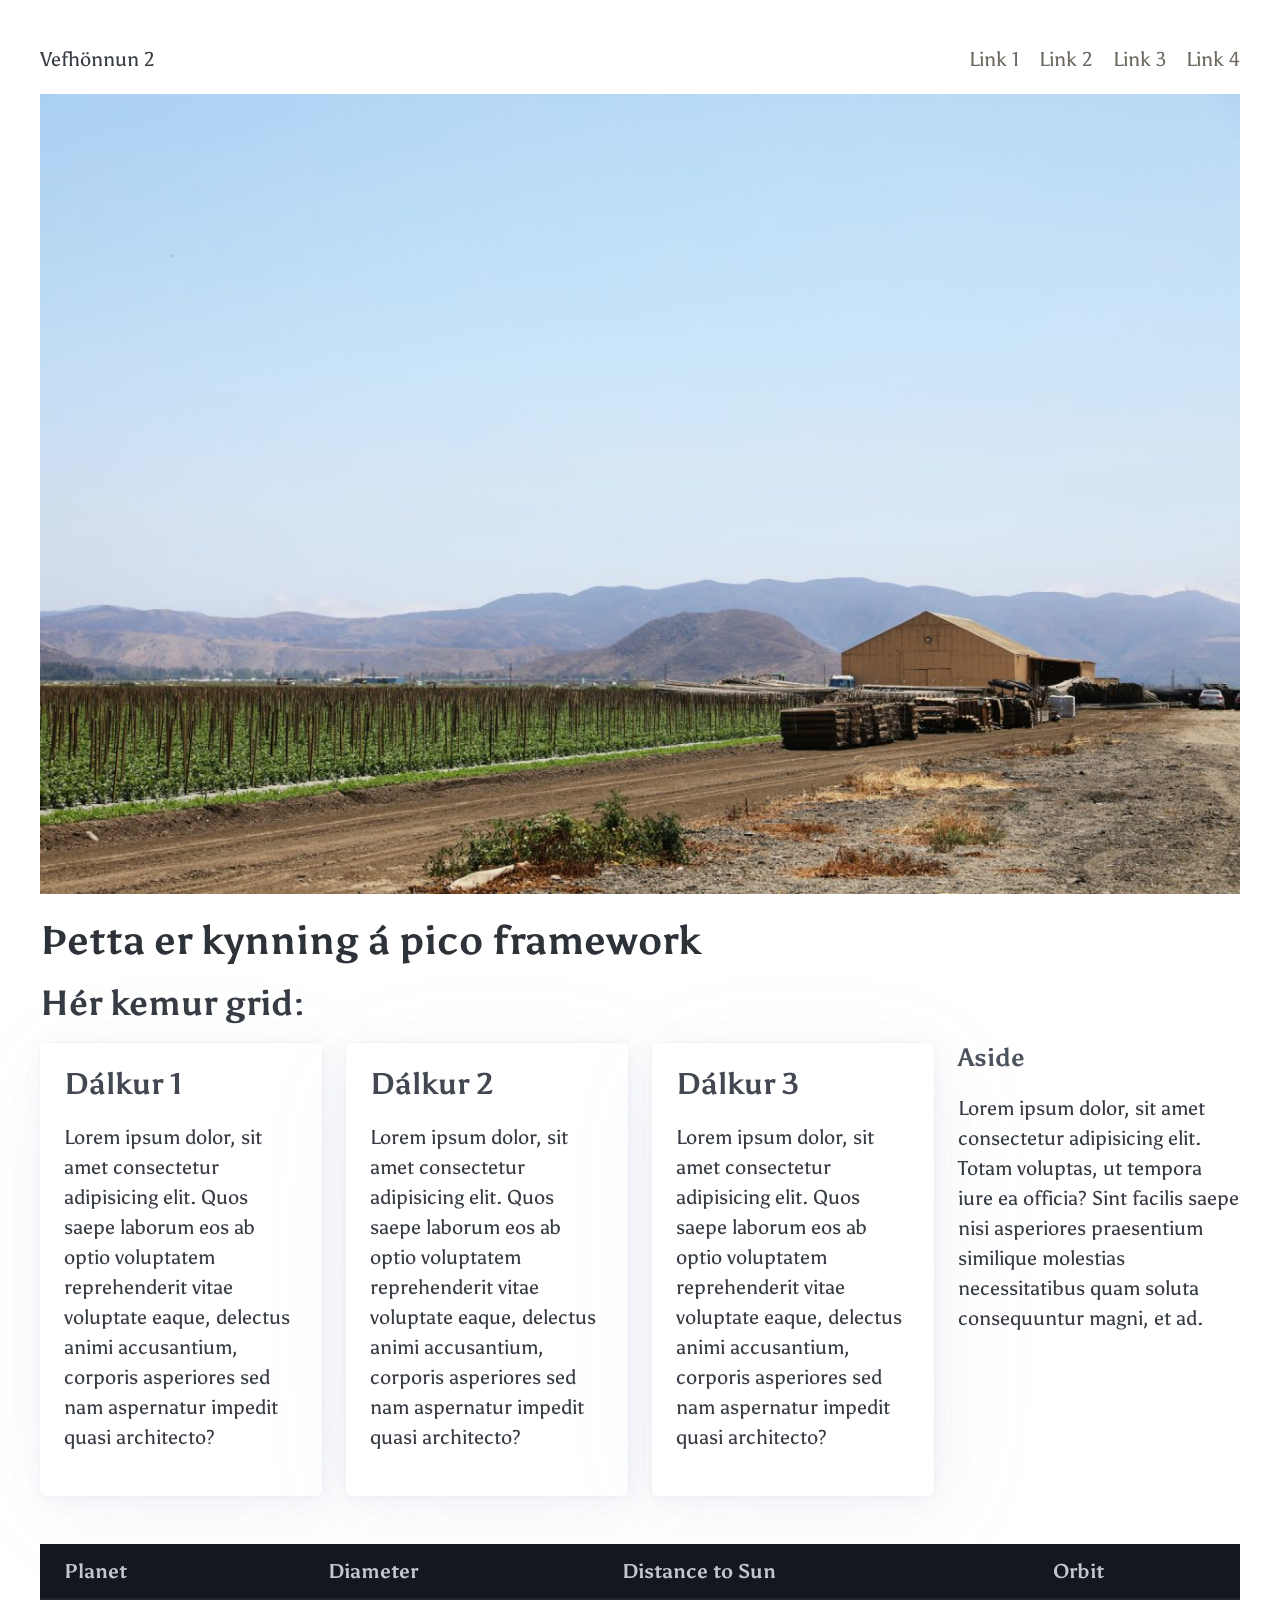
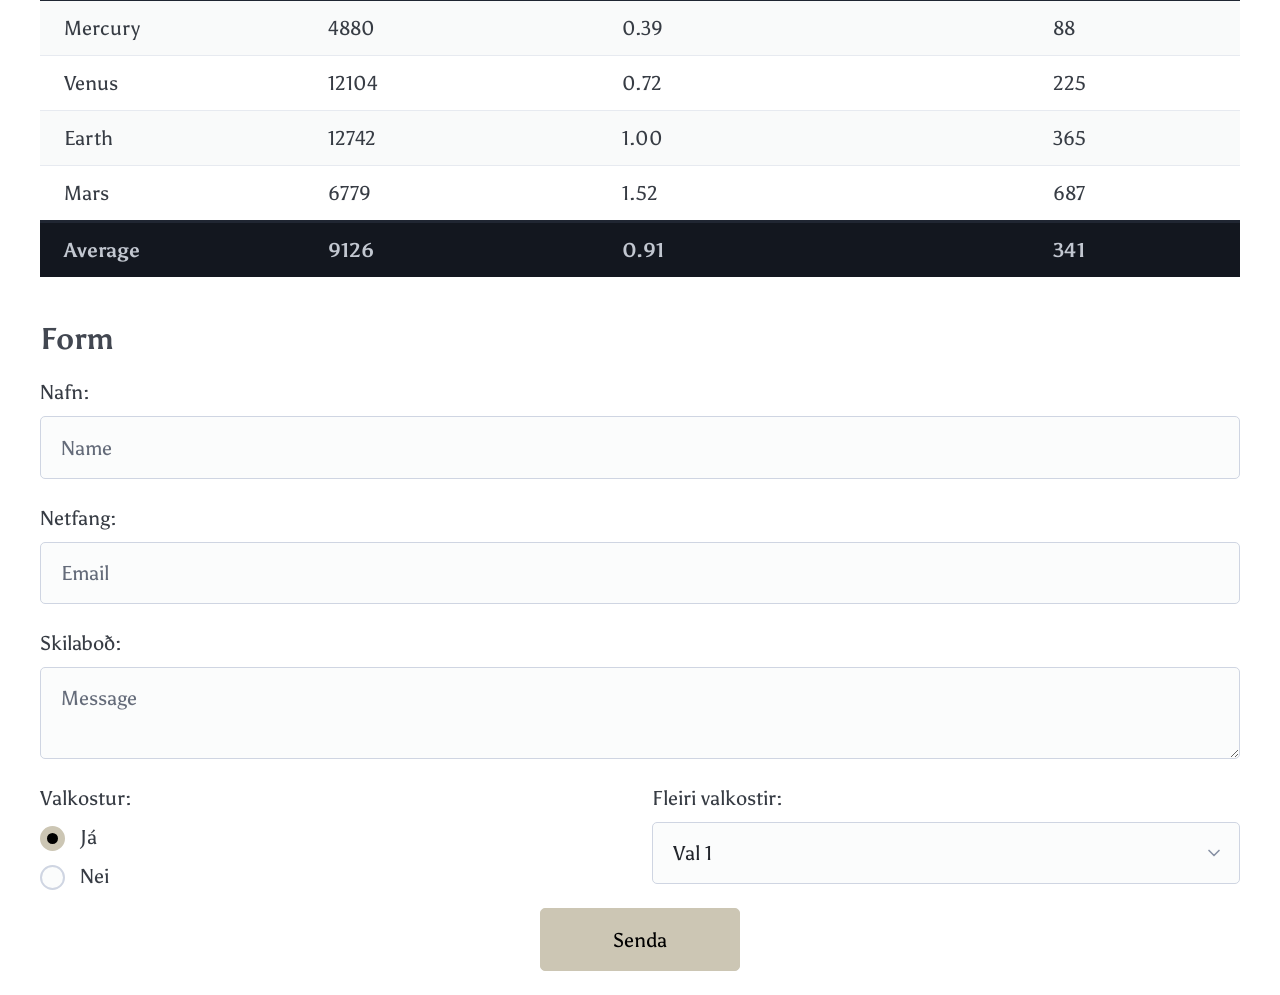
<file: verkefni1/index.html>
<!DOCTYPE html>
<html lang="en">
<head>
    <meta charset="UTF-8">
    <meta name="viewport" content="width=device-width, initial-scale=1.0">
    <title>Verkefni 1 - VEF2</title>
    <link rel="stylesheet" href="css/pico.sand.css">
    <link rel="stylesheet" href="css/custom.css">
    <link rel="preconnect" href="https://fonts.googleapis.com">
    <link rel="preconnect" href="https://fonts.gstatic.com" crossorigin>
    <link href="https://fonts.googleapis.com/css2?family=Asul:wght@400;700&display=swap" rel="stylesheet">
</head>
<body>
    <main class="container">
        <nav>
            <ul>
                <li>Vefhönnun 2</li>
            </ul>
            <ul>
                <li><a href="#">Link 1</a></li>
                <li><a href="#">Link 2</a></li>
                <li><a href="#">Link 3</a></li>
                <li><a href="#">Link 4</a></li>
            </ul>
        </nav>

        <picture>
            <source media="(min-width:1920px)" srcset="images/mynd_1920.jpg">
            <source media="(min-width:1280px)" srcset="images/mynd_1280.jpg">
            <source media="(min-width:768px)" srcset="images/mynd_768.jpg">
            <img src="images/mynd_1280.jpg" alt="">
        </picture>

        <h1>Þetta er kynning á pico framework</h1>
        <h2>Hér kemur grid:</h2>

        <section class="grid">
            <article>
                <h3>Dálkur 1</h3>
                <p>Lorem ipsum dolor, sit amet consectetur adipisicing elit. Quos saepe laborum eos ab optio voluptatem reprehenderit vitae voluptate eaque, delectus animi accusantium, corporis asperiores sed nam aspernatur impedit quasi architecto?</p>
            </article>

            <article>
                <h3>Dálkur 2</h3>
                <p>Lorem ipsum dolor, sit amet consectetur adipisicing elit. Quos saepe laborum eos ab optio voluptatem reprehenderit vitae voluptate eaque, delectus animi accusantium, corporis asperiores sed nam aspernatur impedit quasi architecto?</p>
            </article>

            <article>
                <h3>Dálkur 3</h3>
                <p>Lorem ipsum dolor, sit amet consectetur adipisicing elit. Quos saepe laborum eos ab optio voluptatem reprehenderit vitae voluptate eaque, delectus animi accusantium, corporis asperiores sed nam aspernatur impedit quasi architecto?</p>
            </article>

            <aside>
                <h4>Aside</h4>
                <p>Lorem ipsum dolor, sit amet consectetur adipisicing elit. Totam voluptas, ut tempora iure ea officia? Sint facilis saepe nisi asperiores praesentium similique molestias necessitatibus quam soluta consequuntur magni, et ad.</p>
            </aside>
        </section>

        <table class="striped">
            <thead data-theme="dark">
                <tr>
                    <td>Planet</td>
                    <td>Diameter</td>
                    <td>Distance to Sun</td>
                    <td>Orbit</td>
                </tr>
            </thead>
            <tbody>
                <tr>
                    <td data-label="Planet">Mercury</td>
                    <td data-label="Diameter">4880</td>
                    <td data-label="Distance to Sun">0.39</td>
                    <td data-label="Orbit">88</td>
                </tr>
                <tr>
                    <td data-label="Planet">Venus</td>
                    <td data-label="Diameter">12104</td>
                    <td data-label="Distance to Sun">0.72</td>
                    <td data-label="Orbit">225</td>
                </tr>
                <tr>
                    <td data-label="Planet">Earth</td>
                    <td data-label="Diameter">12742</td>
                    <td data-label="Distance to Sun">1.00</td>
                    <td data-label="Orbit">365</td>
                </tr>
                <tr>
                    <td data-label="Planet">Mars</td>
                    <td data-label="Diameter">6779</td>
                    <td data-label="Distance to Sun">1.52</td>
                    <td data-label="Orbit">687</td>
                </tr>
            </tbody>
            <tfoot data-theme="dark">
                <tr>
                    <td>Average</td>
                    <td data-label="Diameter">9126</td>
                    <td data-label="Distance to Sun">0.91</td>
                    <td data-label="Orbit">341</td>
                </tr>
            </tfoot>
        </table>

        <h3>Form</h3>
        <form action="">
            <label for="nafn">Nafn:</label>
            <input type="text" id="nafn" required placeholder="Name">

            <label for="netfang">Netfang:</label>
            <input type="email" id="netfang" required placeholder="Email">

            <label for="skilabod">Skilaboð:</label>
            <textarea id="skilabod" placeholder="Message"></textarea>
            
            <div class="grid">
                <div>
                    <label>Valkostur:</label>

                    <label for="radio1">
                        <input type="radio" id="radio1" name="radiobtn" checked>
                        Já
                    </label>

                    <label for="radio2">
                        <input type="radio" id="radio2" name="radiobtn">
                        Nei
                    </label>
                </div>
                <div>
                    <label for="sel">Fleiri valkostir:</label>
                    <select id="sel">
                        <option>Val 1</option>
                        <option>Val 2</option>
                        <option>Val 3</option>
                    </select>
                </div>
            </div>
            <input type="submit" value="Senda">

        </form>


    </main>
</body>
</html>
</file>
<file: verkefni1/css/pico.sand.css>
@charset "UTF-8";
/*!
 * Pico CSS ✨ v2.1.1 (https://picocss.com)
 * Copyright 2019-2025 - Licensed under MIT
 */
/**
 * Styles
 */
:root,
:host {
  --pico-font-family-emoji: "Apple Color Emoji", "Segoe UI Emoji", "Segoe UI Symbol", "Noto Color Emoji";
  --pico-font-family-sans-serif: system-ui, "Segoe UI", Roboto, Oxygen, Ubuntu, Cantarell, Helvetica, Arial, "Helvetica Neue", sans-serif, var(--pico-font-family-emoji);
  --pico-font-family-monospace: ui-monospace, SFMono-Regular, "SF Mono", Menlo, Consolas, "Liberation Mono", monospace, var(--pico-font-family-emoji);
  --pico-font-family: var(--pico-font-family-sans-serif);
  --pico-line-height: 1.5;
  --pico-font-weight: 400;
  --pico-font-size: 100%;
  --pico-text-underline-offset: 0.1rem;
  --pico-border-radius: 0.25rem;
  --pico-border-width: 0.0625rem;
  --pico-outline-width: 0.125rem;
  --pico-transition: 0.2s ease-in-out;
  --pico-spacing: 1rem;
  --pico-typography-spacing-vertical: 1rem;
  --pico-block-spacing-vertical: var(--pico-spacing);
  --pico-block-spacing-horizontal: var(--pico-spacing);
  --pico-grid-column-gap: var(--pico-spacing);
  --pico-grid-row-gap: var(--pico-spacing);
  --pico-form-element-spacing-vertical: 0.75rem;
  --pico-form-element-spacing-horizontal: 1rem;
  --pico-group-box-shadow: 0 0 0 rgba(0, 0, 0, 0);
  --pico-group-box-shadow-focus-with-button: 0 0 0 var(--pico-outline-width) var(--pico-primary-focus);
  --pico-group-box-shadow-focus-with-input: 0 0 0 0.0625rem var(--pico-form-element-border-color);
  --pico-modal-overlay-backdrop-filter: blur(0.375rem);
  --pico-nav-element-spacing-vertical: 1rem;
  --pico-nav-element-spacing-horizontal: 0.5rem;
  --pico-nav-link-spacing-vertical: 0.5rem;
  --pico-nav-link-spacing-horizontal: 0.5rem;
  --pico-nav-breadcrumb-divider: ">";
  --pico-icon-checkbox: url("data:image/svg+xml,%3Csvg xmlns='http://www.w3.org/2000/svg' width='24' height='24' viewBox='0 0 24 24' fill='none' stroke='rgb(255, 255, 255)' stroke-width='4' stroke-linecap='round' stroke-linejoin='round'%3E%3Cpolyline points='20 6 9 17 4 12'%3E%3C/polyline%3E%3C/svg%3E");
  --pico-icon-minus: url("data:image/svg+xml,%3Csvg xmlns='http://www.w3.org/2000/svg' width='24' height='24' viewBox='0 0 24 24' fill='none' stroke='rgb(255, 255, 255)' stroke-width='4' stroke-linecap='round' stroke-linejoin='round'%3E%3Cline x1='5' y1='12' x2='19' y2='12'%3E%3C/line%3E%3C/svg%3E");
  --pico-icon-chevron: url("data:image/svg+xml,%3Csvg xmlns='http://www.w3.org/2000/svg' width='24' height='24' viewBox='0 0 24 24' fill='none' stroke='rgb(136, 145, 164)' stroke-width='2' stroke-linecap='round' stroke-linejoin='round'%3E%3Cpolyline points='6 9 12 15 18 9'%3E%3C/polyline%3E%3C/svg%3E");
  --pico-icon-date: url("data:image/svg+xml,%3Csvg xmlns='http://www.w3.org/2000/svg' width='24' height='24' viewBox='0 0 24 24' fill='none' stroke='rgb(136, 145, 164)' stroke-width='2' stroke-linecap='round' stroke-linejoin='round'%3E%3Crect x='3' y='4' width='18' height='18' rx='2' ry='2'%3E%3C/rect%3E%3Cline x1='16' y1='2' x2='16' y2='6'%3E%3C/line%3E%3Cline x1='8' y1='2' x2='8' y2='6'%3E%3C/line%3E%3Cline x1='3' y1='10' x2='21' y2='10'%3E%3C/line%3E%3C/svg%3E");
  --pico-icon-time: url("data:image/svg+xml,%3Csvg xmlns='http://www.w3.org/2000/svg' width='24' height='24' viewBox='0 0 24 24' fill='none' stroke='rgb(136, 145, 164)' stroke-width='2' stroke-linecap='round' stroke-linejoin='round'%3E%3Ccircle cx='12' cy='12' r='10'%3E%3C/circle%3E%3Cpolyline points='12 6 12 12 16 14'%3E%3C/polyline%3E%3C/svg%3E");
  --pico-icon-search: url("data:image/svg+xml,%3Csvg xmlns='http://www.w3.org/2000/svg' width='24' height='24' viewBox='0 0 24 24' fill='none' stroke='rgb(136, 145, 164)' stroke-width='1.5' stroke-linecap='round' stroke-linejoin='round'%3E%3Ccircle cx='11' cy='11' r='8'%3E%3C/circle%3E%3Cline x1='21' y1='21' x2='16.65' y2='16.65'%3E%3C/line%3E%3C/svg%3E");
  --pico-icon-close: url("data:image/svg+xml,%3Csvg xmlns='http://www.w3.org/2000/svg' width='24' height='24' viewBox='0 0 24 24' fill='none' stroke='rgb(136, 145, 164)' stroke-width='3' stroke-linecap='round' stroke-linejoin='round'%3E%3Cline x1='18' y1='6' x2='6' y2='18'%3E%3C/line%3E%3Cline x1='6' y1='6' x2='18' y2='18'%3E%3C/line%3E%3C/svg%3E");
  --pico-icon-loading: url("data:image/svg+xml,%3Csvg fill='none' height='24' width='24' viewBox='0 0 24 24' xmlns='http://www.w3.org/2000/svg' %3E%3Cstyle%3E g %7B animation: rotate 2s linear infinite; transform-origin: center center; %7D circle %7B stroke-dasharray: 75,100; stroke-dashoffset: -5; animation: dash 1.5s ease-in-out infinite; stroke-linecap: round; %7D @keyframes rotate %7B 0%25 %7B transform: rotate(0deg); %7D 100%25 %7B transform: rotate(360deg); %7D %7D @keyframes dash %7B 0%25 %7B stroke-dasharray: 1,100; stroke-dashoffset: 0; %7D 50%25 %7B stroke-dasharray: 44.5,100; stroke-dashoffset: -17.5; %7D 100%25 %7B stroke-dasharray: 44.5,100; stroke-dashoffset: -62; %7D %7D %3C/style%3E%3Cg%3E%3Ccircle cx='12' cy='12' r='10' fill='none' stroke='rgb(136, 145, 164)' stroke-width='4' /%3E%3C/g%3E%3C/svg%3E");
}
@media (min-width: 576px) {
  :root,
  :host {
    --pico-font-size: 106.25%;
  }
}
@media (min-width: 768px) {
  :root,
  :host {
    --pico-font-size: 112.5%;
  }
}
@media (min-width: 1024px) {
  :root,
  :host {
    --pico-font-size: 118.75%;
  }
}
@media (min-width: 1280px) {
  :root,
  :host {
    --pico-font-size: 125%;
  }
}
@media (min-width: 1536px) {
  :root,
  :host {
    --pico-font-size: 131.25%;
  }
}

a {
  --pico-text-decoration: underline;
}
a.secondary, a.contrast {
  --pico-text-decoration: underline;
}

small {
  --pico-font-size: 0.875em;
}

h1,
h2,
h3,
h4,
h5,
h6 {
  --pico-font-weight: 700;
}

h1 {
  --pico-font-size: 2rem;
  --pico-line-height: 1.125;
  --pico-typography-spacing-top: 3rem;
}

h2 {
  --pico-font-size: 1.75rem;
  --pico-line-height: 1.15;
  --pico-typography-spacing-top: 2.625rem;
}

h3 {
  --pico-font-size: 1.5rem;
  --pico-line-height: 1.175;
  --pico-typography-spacing-top: 2.25rem;
}

h4 {
  --pico-font-size: 1.25rem;
  --pico-line-height: 1.2;
  --pico-typography-spacing-top: 1.874rem;
}

h5 {
  --pico-font-size: 1.125rem;
  --pico-line-height: 1.225;
  --pico-typography-spacing-top: 1.6875rem;
}

h6 {
  --pico-font-size: 1rem;
  --pico-line-height: 1.25;
  --pico-typography-spacing-top: 1.5rem;
}

thead th,
thead td,
tfoot th,
tfoot td {
  --pico-font-weight: 600;
  --pico-border-width: 0.1875rem;
}

pre,
code,
kbd,
samp {
  --pico-font-family: var(--pico-font-family-monospace);
}

kbd {
  --pico-font-weight: bolder;
}

input:not([type=submit],
[type=button],
[type=reset],
[type=checkbox],
[type=radio],
[type=file]),
:where(select, textarea) {
  --pico-outline-width: 0.0625rem;
}

[type=search] {
  --pico-border-radius: 5rem;
}

[type=checkbox],
[type=radio] {
  --pico-border-width: 0.125rem;
}

[type=checkbox][role=switch] {
  --pico-border-width: 0.1875rem;
}

details.dropdown summary:not([role=button]) {
  --pico-outline-width: 0.0625rem;
}

nav details.dropdown summary:focus-visible {
  --pico-outline-width: 0.125rem;
}

[role=search] {
  --pico-border-radius: 5rem;
}

[role=search]:has(button.secondary:focus,
[type=submit].secondary:focus,
[type=button].secondary:focus,
[role=button].secondary:focus),
[role=group]:has(button.secondary:focus,
[type=submit].secondary:focus,
[type=button].secondary:focus,
[role=button].secondary:focus) {
  --pico-group-box-shadow-focus-with-button: 0 0 0 var(--pico-outline-width) var(--pico-secondary-focus);
}
[role=search]:has(button.contrast:focus,
[type=submit].contrast:focus,
[type=button].contrast:focus,
[role=button].contrast:focus),
[role=group]:has(button.contrast:focus,
[type=submit].contrast:focus,
[type=button].contrast:focus,
[role=button].contrast:focus) {
  --pico-group-box-shadow-focus-with-button: 0 0 0 var(--pico-outline-width) var(--pico-contrast-focus);
}
[role=search] button,
[role=search] [type=submit],
[role=search] [type=button],
[role=search] [role=button],
[role=group] button,
[role=group] [type=submit],
[role=group] [type=button],
[role=group] [role=button] {
  --pico-form-element-spacing-horizontal: 2rem;
}

details summary[role=button]:not(.outline)::after {
  filter: brightness(0) invert(1);
}

[aria-busy=true]:not(input, select, textarea):is(button, [type=submit], [type=button], [type=reset], [role=button]):not(.outline)::before {
  filter: brightness(0) invert(0);
}

/**
 * Color schemes
 */
[data-theme=light],
:root:not([data-theme=dark]),
:host(:not([data-theme=dark])) {
  color-scheme: light;
  --pico-background-color: #fff;
  --pico-color: #373c44;
  --pico-text-selection-color: rgba(149, 144, 130, 0.25);
  --pico-muted-color: #646b79;
  --pico-muted-border-color: rgb(231, 234, 239.5);
  --pico-primary: #6e6a60;
  --pico-primary-background: #ccc6b4;
  --pico-primary-border: var(--pico-primary-background);
  --pico-primary-underline: rgba(110, 106, 96, 0.5);
  --pico-primary-hover: #55524a;
  --pico-primary-hover-background: #beb8a7;
  --pico-primary-hover-border: var(--pico-primary-hover-background);
  --pico-primary-hover-underline: var(--pico-primary-hover);
  --pico-primary-focus: rgba(149, 144, 130, 0.5);
  --pico-primary-inverse: #000;
  --pico-secondary: #5d6b89;
  --pico-secondary-background: #525f7a;
  --pico-secondary-border: var(--pico-secondary-background);
  --pico-secondary-underline: rgba(93, 107, 137, 0.5);
  --pico-secondary-hover: #48536b;
  --pico-secondary-hover-background: #48536b;
  --pico-secondary-hover-border: var(--pico-secondary-hover-background);
  --pico-secondary-hover-underline: var(--pico-secondary-hover);
  --pico-secondary-focus: rgba(93, 107, 137, 0.25);
  --pico-secondary-inverse: #fff;
  --pico-contrast: #181c25;
  --pico-contrast-background: #181c25;
  --pico-contrast-border: var(--pico-contrast-background);
  --pico-contrast-underline: rgba(24, 28, 37, 0.5);
  --pico-contrast-hover: #000;
  --pico-contrast-hover-background: #000;
  --pico-contrast-hover-border: var(--pico-contrast-hover-background);
  --pico-contrast-hover-underline: var(--pico-secondary-hover);
  --pico-contrast-focus: rgba(93, 107, 137, 0.25);
  --pico-contrast-inverse: #fff;
  --pico-box-shadow: 0.0145rem 0.029rem 0.174rem rgba(129, 145, 181, 0.01698), 0.0335rem 0.067rem 0.402rem rgba(129, 145, 181, 0.024), 0.0625rem 0.125rem 0.75rem rgba(129, 145, 181, 0.03), 0.1125rem 0.225rem 1.35rem rgba(129, 145, 181, 0.036), 0.2085rem 0.417rem 2.502rem rgba(129, 145, 181, 0.04302), 0.5rem 1rem 6rem rgba(129, 145, 181, 0.06), 0 0 0 0.0625rem rgba(129, 145, 181, 0.015);
  --pico-h1-color: #2d3138;
  --pico-h2-color: #373c44;
  --pico-h3-color: #424751;
  --pico-h4-color: #4d535e;
  --pico-h5-color: #5c6370;
  --pico-h6-color: #646b79;
  --pico-mark-background-color: rgb(252.5, 230.5, 191.5);
  --pico-mark-color: #0f1114;
  --pico-ins-color: rgb(28.5, 105.5, 84);
  --pico-del-color: rgb(136, 56.5, 53);
  --pico-blockquote-border-color: var(--pico-muted-border-color);
  --pico-blockquote-footer-color: var(--pico-muted-color);
  --pico-button-box-shadow: 0 0 0 rgba(0, 0, 0, 0);
  --pico-button-hover-box-shadow: 0 0 0 rgba(0, 0, 0, 0);
  --pico-table-border-color: var(--pico-muted-border-color);
  --pico-table-row-stripped-background-color: rgba(111, 120, 135, 0.0375);
  --pico-code-background-color: rgb(243, 244.5, 246.75);
  --pico-code-color: #646b79;
  --pico-code-kbd-background-color: var(--pico-color);
  --pico-code-kbd-color: var(--pico-background-color);
  --pico-form-element-background-color: rgb(251, 251.5, 252.25);
  --pico-form-element-selected-background-color: #dfe3eb;
  --pico-form-element-border-color: #cfd5e2;
  --pico-form-element-color: #23262c;
  --pico-form-element-placeholder-color: var(--pico-muted-color);
  --pico-form-element-active-background-color: #fff;
  --pico-form-element-active-border-color: var(--pico-primary-border);
  --pico-form-element-focus-color: var(--pico-primary-border);
  --pico-form-element-disabled-opacity: 0.5;
  --pico-form-element-invalid-border-color: rgb(183.5, 105.5, 106.5);
  --pico-form-element-invalid-active-border-color: rgb(200.25, 79.25, 72.25);
  --pico-form-element-invalid-focus-color: var(--pico-form-element-invalid-active-border-color);
  --pico-form-element-valid-border-color: rgb(76, 154.5, 137.5);
  --pico-form-element-valid-active-border-color: rgb(39, 152.75, 118.75);
  --pico-form-element-valid-focus-color: var(--pico-form-element-valid-active-border-color);
  --pico-switch-background-color: #bfc7d9;
  --pico-switch-checked-background-color: var(--pico-primary-background);
  --pico-switch-color: #fff;
  --pico-switch-thumb-box-shadow: 0 0 0.5rem rgba(0, 0, 0, 0.25);
  --pico-range-border-color: #dfe3eb;
  --pico-range-active-border-color: #bfc7d9;
  --pico-range-thumb-border-color: var(--pico-background-color);
  --pico-range-thumb-color: var(--pico-secondary-background);
  --pico-range-thumb-active-color: var(--pico-primary-background);
  --pico-accordion-border-color: var(--pico-muted-border-color);
  --pico-accordion-active-summary-color: var(--pico-primary-hover);
  --pico-accordion-close-summary-color: var(--pico-color);
  --pico-accordion-open-summary-color: var(--pico-muted-color);
  --pico-card-background-color: var(--pico-background-color);
  --pico-card-border-color: var(--pico-muted-border-color);
  --pico-card-box-shadow: var(--pico-box-shadow);
  --pico-card-sectioning-background-color: rgb(251, 251.5, 252.25);
  --pico-dropdown-background-color: #fff;
  --pico-dropdown-border-color: #eff1f4;
  --pico-dropdown-box-shadow: var(--pico-box-shadow);
  --pico-dropdown-color: var(--pico-color);
  --pico-dropdown-hover-background-color: #eff1f4;
  --pico-loading-spinner-opacity: 0.5;
  --pico-modal-overlay-background-color: rgba(232, 234, 237, 0.75);
  --pico-progress-background-color: #dfe3eb;
  --pico-progress-color: var(--pico-primary-background);
  --pico-tooltip-background-color: var(--pico-contrast-background);
  --pico-tooltip-color: var(--pico-contrast-inverse);
  --pico-icon-valid: url("data:image/svg+xml,%3Csvg xmlns='http://www.w3.org/2000/svg' width='24' height='24' viewBox='0 0 24 24' fill='none' stroke='rgb(76, 154.5, 137.5)' stroke-width='2' stroke-linecap='round' stroke-linejoin='round'%3E%3Cpolyline points='20 6 9 17 4 12'%3E%3C/polyline%3E%3C/svg%3E");
  --pico-icon-invalid: url("data:image/svg+xml,%3Csvg xmlns='http://www.w3.org/2000/svg' width='24' height='24' viewBox='0 0 24 24' fill='none' stroke='rgb(200.25, 79.25, 72.25)' stroke-width='2' stroke-linecap='round' stroke-linejoin='round'%3E%3Ccircle cx='12' cy='12' r='10'%3E%3C/circle%3E%3Cline x1='12' y1='8' x2='12' y2='12'%3E%3C/line%3E%3Cline x1='12' y1='16' x2='12.01' y2='16'%3E%3C/line%3E%3C/svg%3E");
}
[data-theme=light] input:is([type=submit],
[type=button],
[type=reset],
[type=checkbox],
[type=radio],
[type=file]),
:root:not([data-theme=dark]) input:is([type=submit],
[type=button],
[type=reset],
[type=checkbox],
[type=radio],
[type=file]),
:host(:not([data-theme=dark])) input:is([type=submit],
[type=button],
[type=reset],
[type=checkbox],
[type=radio],
[type=file]) {
  --pico-form-element-focus-color: var(--pico-primary-focus);
}

@media only screen and (prefers-color-scheme: dark) {
  :root:not([data-theme]),
  :host(:not([data-theme])) {
    color-scheme: dark;
    --pico-background-color: rgb(19, 22.5, 30.5);
    --pico-color: #c2c7d0;
    --pico-text-selection-color: rgba(163, 158, 143, 0.1875);
    --pico-muted-color: #7b8495;
    --pico-muted-border-color: #202632;
    --pico-primary: #a39e8f;
    --pico-primary-background: #ccc6b4;
    --pico-primary-border: var(--pico-primary-background);
    --pico-primary-underline: rgba(163, 158, 143, 0.5);
    --pico-primary-hover: #beb8a7;
    --pico-primary-hover-background: #dad4c2;
    --pico-primary-hover-border: var(--pico-primary-hover-background);
    --pico-primary-hover-underline: var(--pico-primary-hover);
    --pico-primary-focus: rgba(163, 158, 143, 0.375);
    --pico-primary-inverse: #000;
    --pico-secondary: #969eaf;
    --pico-secondary-background: #525f7a;
    --pico-secondary-border: var(--pico-secondary-background);
    --pico-secondary-underline: rgba(150, 158, 175, 0.5);
    --pico-secondary-hover: #b3b9c5;
    --pico-secondary-hover-background: #5d6b89;
    --pico-secondary-hover-border: var(--pico-secondary-hover-background);
    --pico-secondary-hover-underline: var(--pico-secondary-hover);
    --pico-secondary-focus: rgba(144, 158, 190, 0.25);
    --pico-secondary-inverse: #fff;
    --pico-contrast: #dfe3eb;
    --pico-contrast-background: #eff1f4;
    --pico-contrast-border: var(--pico-contrast-background);
    --pico-contrast-underline: rgba(223, 227, 235, 0.5);
    --pico-contrast-hover: #fff;
    --pico-contrast-hover-background: #fff;
    --pico-contrast-hover-border: var(--pico-contrast-hover-background);
    --pico-contrast-hover-underline: var(--pico-contrast-hover);
    --pico-contrast-focus: rgba(207, 213, 226, 0.25);
    --pico-contrast-inverse: #000;
    --pico-box-shadow: 0.0145rem 0.029rem 0.174rem rgba(7, 8.5, 12, 0.01698), 0.0335rem 0.067rem 0.402rem rgba(7, 8.5, 12, 0.024), 0.0625rem 0.125rem 0.75rem rgba(7, 8.5, 12, 0.03), 0.1125rem 0.225rem 1.35rem rgba(7, 8.5, 12, 0.036), 0.2085rem 0.417rem 2.502rem rgba(7, 8.5, 12, 0.04302), 0.5rem 1rem 6rem rgba(7, 8.5, 12, 0.06), 0 0 0 0.0625rem rgba(7, 8.5, 12, 0.015);
    --pico-h1-color: #f0f1f3;
    --pico-h2-color: #e0e3e7;
    --pico-h3-color: #c2c7d0;
    --pico-h4-color: #b3b9c5;
    --pico-h5-color: #a4acba;
    --pico-h6-color: #8891a4;
    --pico-mark-background-color: #014063;
    --pico-mark-color: #fff;
    --pico-ins-color: #62af9a;
    --pico-del-color: rgb(205.5, 126, 123);
    --pico-blockquote-border-color: var(--pico-muted-border-color);
    --pico-blockquote-footer-color: var(--pico-muted-color);
    --pico-button-box-shadow: 0 0 0 rgba(0, 0, 0, 0);
    --pico-button-hover-box-shadow: 0 0 0 rgba(0, 0, 0, 0);
    --pico-table-border-color: var(--pico-muted-border-color);
    --pico-table-row-stripped-background-color: rgba(111, 120, 135, 0.0375);
    --pico-code-background-color: rgb(26, 30.5, 40.25);
    --pico-code-color: #8891a4;
    --pico-code-kbd-background-color: var(--pico-color);
    --pico-code-kbd-color: var(--pico-background-color);
    --pico-form-element-background-color: rgb(28, 33, 43.5);
    --pico-form-element-selected-background-color: #2a3140;
    --pico-form-element-border-color: #2a3140;
    --pico-form-element-color: #e0e3e7;
    --pico-form-element-placeholder-color: #8891a4;
    --pico-form-element-active-background-color: rgb(26, 30.5, 40.25);
    --pico-form-element-active-border-color: var(--pico-primary-border);
    --pico-form-element-focus-color: var(--pico-primary-border);
    --pico-form-element-disabled-opacity: 0.5;
    --pico-form-element-invalid-border-color: rgb(149.5, 74, 80);
    --pico-form-element-invalid-active-border-color: rgb(183.25, 63.5, 59);
    --pico-form-element-invalid-focus-color: var(--pico-form-element-invalid-active-border-color);
    --pico-form-element-valid-border-color: #2a7b6f;
    --pico-form-element-valid-active-border-color: rgb(22, 137, 105.5);
    --pico-form-element-valid-focus-color: var(--pico-form-element-valid-active-border-color);
    --pico-switch-background-color: #333c4e;
    --pico-switch-checked-background-color: var(--pico-primary-background);
    --pico-switch-color: #fff;
    --pico-switch-thumb-box-shadow: 0 0 0.5rem rgba(0, 0, 0, 0.25);
    --pico-range-border-color: #202632;
    --pico-range-active-border-color: #2a3140;
    --pico-range-thumb-border-color: var(--pico-background-color);
    --pico-range-thumb-color: var(--pico-secondary-background);
    --pico-range-thumb-active-color: var(--pico-primary-background);
    --pico-accordion-border-color: var(--pico-muted-border-color);
    --pico-accordion-active-summary-color: var(--pico-primary-hover);
    --pico-accordion-close-summary-color: var(--pico-color);
    --pico-accordion-open-summary-color: var(--pico-muted-color);
    --pico-card-background-color: #181c25;
    --pico-card-border-color: var(--pico-card-background-color);
    --pico-card-box-shadow: var(--pico-box-shadow);
    --pico-card-sectioning-background-color: rgb(26, 30.5, 40.25);
    --pico-dropdown-background-color: #181c25;
    --pico-dropdown-border-color: #202632;
    --pico-dropdown-box-shadow: var(--pico-box-shadow);
    --pico-dropdown-color: var(--pico-color);
    --pico-dropdown-hover-background-color: #202632;
    --pico-loading-spinner-opacity: 0.5;
    --pico-modal-overlay-background-color: rgba(7.5, 8.5, 10, 0.75);
    --pico-progress-background-color: #202632;
    --pico-progress-color: var(--pico-primary-background);
    --pico-tooltip-background-color: var(--pico-contrast-background);
    --pico-tooltip-color: var(--pico-contrast-inverse);
    --pico-icon-valid: url("data:image/svg+xml,%3Csvg xmlns='http://www.w3.org/2000/svg' width='24' height='24' viewBox='0 0 24 24' fill='none' stroke='rgb(42, 123, 111)' stroke-width='2' stroke-linecap='round' stroke-linejoin='round'%3E%3Cpolyline points='20 6 9 17 4 12'%3E%3C/polyline%3E%3C/svg%3E");
    --pico-icon-invalid: url("data:image/svg+xml,%3Csvg xmlns='http://www.w3.org/2000/svg' width='24' height='24' viewBox='0 0 24 24' fill='none' stroke='rgb(149.5, 74, 80)' stroke-width='2' stroke-linecap='round' stroke-linejoin='round'%3E%3Ccircle cx='12' cy='12' r='10'%3E%3C/circle%3E%3Cline x1='12' y1='8' x2='12' y2='12'%3E%3C/line%3E%3Cline x1='12' y1='16' x2='12.01' y2='16'%3E%3C/line%3E%3C/svg%3E");
  }
  :root:not([data-theme]) input:is([type=submit],
  [type=button],
  [type=reset],
  [type=checkbox],
  [type=radio],
  [type=file]),
  :host(:not([data-theme])) input:is([type=submit],
  [type=button],
  [type=reset],
  [type=checkbox],
  [type=radio],
  [type=file]) {
    --pico-form-element-focus-color: var(--pico-primary-focus);
  }
  :root:not([data-theme]) details summary[role=button].contrast:not(.outline)::after,
  :host(:not([data-theme])) details summary[role=button].contrast:not(.outline)::after {
    filter: brightness(0);
  }
  :root:not([data-theme]) [aria-busy=true]:not(input, select, textarea).contrast:is(button,
  [type=submit],
  [type=button],
  [type=reset],
  [role=button]):not(.outline)::before,
  :host(:not([data-theme])) [aria-busy=true]:not(input, select, textarea).contrast:is(button,
  [type=submit],
  [type=button],
  [type=reset],
  [role=button]):not(.outline)::before {
    filter: brightness(0);
  }
}
[data-theme=dark] {
  color-scheme: dark;
  --pico-background-color: rgb(19, 22.5, 30.5);
  --pico-color: #c2c7d0;
  --pico-text-selection-color: rgba(163, 158, 143, 0.1875);
  --pico-muted-color: #7b8495;
  --pico-muted-border-color: #202632;
  --pico-primary: #a39e8f;
  --pico-primary-background: #ccc6b4;
  --pico-primary-border: var(--pico-primary-background);
  --pico-primary-underline: rgba(163, 158, 143, 0.5);
  --pico-primary-hover: #beb8a7;
  --pico-primary-hover-background: #dad4c2;
  --pico-primary-hover-border: var(--pico-primary-hover-background);
  --pico-primary-hover-underline: var(--pico-primary-hover);
  --pico-primary-focus: rgba(163, 158, 143, 0.375);
  --pico-primary-inverse: #000;
  --pico-secondary: #969eaf;
  --pico-secondary-background: #525f7a;
  --pico-secondary-border: var(--pico-secondary-background);
  --pico-secondary-underline: rgba(150, 158, 175, 0.5);
  --pico-secondary-hover: #b3b9c5;
  --pico-secondary-hover-background: #5d6b89;
  --pico-secondary-hover-border: var(--pico-secondary-hover-background);
  --pico-secondary-hover-underline: var(--pico-secondary-hover);
  --pico-secondary-focus: rgba(144, 158, 190, 0.25);
  --pico-secondary-inverse: #fff;
  --pico-contrast: #dfe3eb;
  --pico-contrast-background: #eff1f4;
  --pico-contrast-border: var(--pico-contrast-background);
  --pico-contrast-underline: rgba(223, 227, 235, 0.5);
  --pico-contrast-hover: #fff;
  --pico-contrast-hover-background: #fff;
  --pico-contrast-hover-border: var(--pico-contrast-hover-background);
  --pico-contrast-hover-underline: var(--pico-contrast-hover);
  --pico-contrast-focus: rgba(207, 213, 226, 0.25);
  --pico-contrast-inverse: #000;
  --pico-box-shadow: 0.0145rem 0.029rem 0.174rem rgba(7, 8.5, 12, 0.01698), 0.0335rem 0.067rem 0.402rem rgba(7, 8.5, 12, 0.024), 0.0625rem 0.125rem 0.75rem rgba(7, 8.5, 12, 0.03), 0.1125rem 0.225rem 1.35rem rgba(7, 8.5, 12, 0.036), 0.2085rem 0.417rem 2.502rem rgba(7, 8.5, 12, 0.04302), 0.5rem 1rem 6rem rgba(7, 8.5, 12, 0.06), 0 0 0 0.0625rem rgba(7, 8.5, 12, 0.015);
  --pico-h1-color: #f0f1f3;
  --pico-h2-color: #e0e3e7;
  --pico-h3-color: #c2c7d0;
  --pico-h4-color: #b3b9c5;
  --pico-h5-color: #a4acba;
  --pico-h6-color: #8891a4;
  --pico-mark-background-color: #014063;
  --pico-mark-color: #fff;
  --pico-ins-color: #62af9a;
  --pico-del-color: rgb(205.5, 126, 123);
  --pico-blockquote-border-color: var(--pico-muted-border-color);
  --pico-blockquote-footer-color: var(--pico-muted-color);
  --pico-button-box-shadow: 0 0 0 rgba(0, 0, 0, 0);
  --pico-button-hover-box-shadow: 0 0 0 rgba(0, 0, 0, 0);
  --pico-table-border-color: var(--pico-muted-border-color);
  --pico-table-row-stripped-background-color: rgba(111, 120, 135, 0.0375);
  --pico-code-background-color: rgb(26, 30.5, 40.25);
  --pico-code-color: #8891a4;
  --pico-code-kbd-background-color: var(--pico-color);
  --pico-code-kbd-color: var(--pico-background-color);
  --pico-form-element-background-color: rgb(28, 33, 43.5);
  --pico-form-element-selected-background-color: #2a3140;
  --pico-form-element-border-color: #2a3140;
  --pico-form-element-color: #e0e3e7;
  --pico-form-element-placeholder-color: #8891a4;
  --pico-form-element-active-background-color: rgb(26, 30.5, 40.25);
  --pico-form-element-active-border-color: var(--pico-primary-border);
  --pico-form-element-focus-color: var(--pico-primary-border);
  --pico-form-element-disabled-opacity: 0.5;
  --pico-form-element-invalid-border-color: rgb(149.5, 74, 80);
  --pico-form-element-invalid-active-border-color: rgb(183.25, 63.5, 59);
  --pico-form-element-invalid-focus-color: var(--pico-form-element-invalid-active-border-color);
  --pico-form-element-valid-border-color: #2a7b6f;
  --pico-form-element-valid-active-border-color: rgb(22, 137, 105.5);
  --pico-form-element-valid-focus-color: var(--pico-form-element-valid-active-border-color);
  --pico-switch-background-color: #333c4e;
  --pico-switch-checked-background-color: var(--pico-primary-background);
  --pico-switch-color: #fff;
  --pico-switch-thumb-box-shadow: 0 0 0.5rem rgba(0, 0, 0, 0.25);
  --pico-range-border-color: #202632;
  --pico-range-active-border-color: #2a3140;
  --pico-range-thumb-border-color: var(--pico-background-color);
  --pico-range-thumb-color: var(--pico-secondary-background);
  --pico-range-thumb-active-color: var(--pico-primary-background);
  --pico-accordion-border-color: var(--pico-muted-border-color);
  --pico-accordion-active-summary-color: var(--pico-primary-hover);
  --pico-accordion-close-summary-color: var(--pico-color);
  --pico-accordion-open-summary-color: var(--pico-muted-color);
  --pico-card-background-color: #181c25;
  --pico-card-border-color: var(--pico-card-background-color);
  --pico-card-box-shadow: var(--pico-box-shadow);
  --pico-card-sectioning-background-color: rgb(26, 30.5, 40.25);
  --pico-dropdown-background-color: #181c25;
  --pico-dropdown-border-color: #202632;
  --pico-dropdown-box-shadow: var(--pico-box-shadow);
  --pico-dropdown-color: var(--pico-color);
  --pico-dropdown-hover-background-color: #202632;
  --pico-loading-spinner-opacity: 0.5;
  --pico-modal-overlay-background-color: rgba(7.5, 8.5, 10, 0.75);
  --pico-progress-background-color: #202632;
  --pico-progress-color: var(--pico-primary-background);
  --pico-tooltip-background-color: var(--pico-contrast-background);
  --pico-tooltip-color: var(--pico-contrast-inverse);
  --pico-icon-valid: url("data:image/svg+xml,%3Csvg xmlns='http://www.w3.org/2000/svg' width='24' height='24' viewBox='0 0 24 24' fill='none' stroke='rgb(42, 123, 111)' stroke-width='2' stroke-linecap='round' stroke-linejoin='round'%3E%3Cpolyline points='20 6 9 17 4 12'%3E%3C/polyline%3E%3C/svg%3E");
  --pico-icon-invalid: url("data:image/svg+xml,%3Csvg xmlns='http://www.w3.org/2000/svg' width='24' height='24' viewBox='0 0 24 24' fill='none' stroke='rgb(149.5, 74, 80)' stroke-width='2' stroke-linecap='round' stroke-linejoin='round'%3E%3Ccircle cx='12' cy='12' r='10'%3E%3C/circle%3E%3Cline x1='12' y1='8' x2='12' y2='12'%3E%3C/line%3E%3Cline x1='12' y1='16' x2='12.01' y2='16'%3E%3C/line%3E%3C/svg%3E");
}
[data-theme=dark] input:is([type=submit],
[type=button],
[type=reset],
[type=checkbox],
[type=radio],
[type=file]) {
  --pico-form-element-focus-color: var(--pico-primary-focus);
}
[data-theme=dark] details summary[role=button].contrast:not(.outline)::after {
  filter: brightness(0);
}
[data-theme=dark] [aria-busy=true]:not(input, select, textarea).contrast:is(button,
[type=submit],
[type=button],
[type=reset],
[role=button]):not(.outline)::before {
  filter: brightness(0);
}

progress,
[type=checkbox],
[type=radio],
[type=range] {
  accent-color: var(--pico-primary);
}

/**
 * Document
 * Content-box & Responsive typography
 */
*,
*::before,
*::after {
  box-sizing: border-box;
  background-repeat: no-repeat;
}

::before,
::after {
  text-decoration: inherit;
  vertical-align: inherit;
}

:where(:root),
:where(:host) {
  -webkit-tap-highlight-color: transparent;
  -webkit-text-size-adjust: 100%;
  -moz-text-size-adjust: 100%;
  text-size-adjust: 100%;
  background-color: var(--pico-background-color);
  color: var(--pico-color);
  font-weight: var(--pico-font-weight);
  font-size: var(--pico-font-size);
  line-height: var(--pico-line-height);
  font-family: var(--pico-font-family);
  text-underline-offset: var(--pico-text-underline-offset);
  text-rendering: optimizeLegibility;
  overflow-wrap: break-word;
  -moz-tab-size: 4;
  -o-tab-size: 4;
  tab-size: 4;
}

/**
 * Landmarks
 */
body {
  width: 100%;
  margin: 0;
}

main {
  display: block;
}

body > header,
body > main,
body > footer {
  padding-block: var(--pico-block-spacing-vertical);
}

/**
 * Section
 */
section {
  margin-bottom: var(--pico-block-spacing-vertical);
}

/**
 * Container
 */
.container,
.container-fluid {
  width: 100%;
  margin-right: auto;
  margin-left: auto;
  padding-right: var(--pico-spacing);
  padding-left: var(--pico-spacing);
}

@media (min-width: 576px) {
  .container {
    max-width: 510px;
    padding-right: 0;
    padding-left: 0;
  }
}
@media (min-width: 768px) {
  .container {
    max-width: 700px;
  }
}
@media (min-width: 1024px) {
  .container {
    max-width: 950px;
  }
}
@media (min-width: 1280px) {
  .container {
    max-width: 1200px;
  }
}
@media (min-width: 1536px) {
  .container {
    max-width: 1450px;
  }
}

/**
 * Grid
 * Minimal grid system with auto-layout columns
 */
.grid {
  grid-column-gap: var(--pico-grid-column-gap);
  grid-row-gap: var(--pico-grid-row-gap);
  display: grid;
  grid-template-columns: 1fr;
}
@media (min-width: 768px) {
  .grid {
    grid-template-columns: repeat(auto-fit, minmax(0%, 1fr));
  }
}
.grid > * {
  min-width: 0;
}

/**
 * Overflow auto
 */
.overflow-auto {
  overflow: auto;
}

/**
 * Typography
 */
b,
strong {
  font-weight: bolder;
}

sub,
sup {
  position: relative;
  font-size: 0.75em;
  line-height: 0;
  vertical-align: baseline;
}

sub {
  bottom: -0.25em;
}

sup {
  top: -0.5em;
}

address,
blockquote,
dl,
ol,
p,
pre,
table,
ul {
  margin-top: 0;
  margin-bottom: var(--pico-typography-spacing-vertical);
  color: var(--pico-color);
  font-style: normal;
  font-weight: var(--pico-font-weight);
}

h1,
h2,
h3,
h4,
h5,
h6 {
  margin-top: 0;
  margin-bottom: var(--pico-typography-spacing-vertical);
  color: var(--pico-color);
  font-weight: var(--pico-font-weight);
  font-size: var(--pico-font-size);
  line-height: var(--pico-line-height);
  font-family: var(--pico-font-family);
}

h1 {
  --pico-color: var(--pico-h1-color);
}

h2 {
  --pico-color: var(--pico-h2-color);
}

h3 {
  --pico-color: var(--pico-h3-color);
}

h4 {
  --pico-color: var(--pico-h4-color);
}

h5 {
  --pico-color: var(--pico-h5-color);
}

h6 {
  --pico-color: var(--pico-h6-color);
}

:where(article, address, blockquote, dl, figure, form, ol, p, pre, table, ul) ~ :is(h1, h2, h3, h4, h5, h6) {
  margin-top: var(--pico-typography-spacing-top);
}

p {
  margin-bottom: var(--pico-typography-spacing-vertical);
}

hgroup {
  margin-bottom: var(--pico-typography-spacing-vertical);
}
hgroup > * {
  margin-top: 0;
  margin-bottom: 0;
}
hgroup > *:not(:first-child):last-child {
  --pico-color: var(--pico-muted-color);
  --pico-font-weight: unset;
  font-size: 1rem;
}

:where(ol, ul) li {
  margin-bottom: calc(var(--pico-typography-spacing-vertical) * 0.25);
}

:where(dl, ol, ul) :where(dl, ol, ul) {
  margin: 0;
  margin-top: calc(var(--pico-typography-spacing-vertical) * 0.25);
}

ul li {
  list-style: square;
}

mark {
  padding: 0.125rem 0.25rem;
  background-color: var(--pico-mark-background-color);
  color: var(--pico-mark-color);
  vertical-align: baseline;
}

blockquote {
  display: block;
  margin: var(--pico-typography-spacing-vertical) 0;
  padding: var(--pico-spacing);
  border-right: none;
  border-left: 0.25rem solid var(--pico-blockquote-border-color);
  border-inline-start: 0.25rem solid var(--pico-blockquote-border-color);
  border-inline-end: none;
}
blockquote footer {
  margin-top: calc(var(--pico-typography-spacing-vertical) * 0.5);
  color: var(--pico-blockquote-footer-color);
}

abbr[title] {
  border-bottom: 1px dotted;
  text-decoration: none;
  cursor: help;
}

ins {
  color: var(--pico-ins-color);
  text-decoration: none;
}

del {
  color: var(--pico-del-color);
}

::-moz-selection {
  background-color: var(--pico-text-selection-color);
}

::selection {
  background-color: var(--pico-text-selection-color);
}

/**
 * Link
 */
:where(a:not([role=button])),
[role=link] {
  --pico-color: var(--pico-primary);
  --pico-background-color: transparent;
  --pico-underline: var(--pico-primary-underline);
  outline: none;
  background-color: var(--pico-background-color);
  color: var(--pico-color);
  -webkit-text-decoration: var(--pico-text-decoration);
  text-decoration: var(--pico-text-decoration);
  text-decoration-color: var(--pico-underline);
  text-underline-offset: 0.125em;
  transition: background-color var(--pico-transition), color var(--pico-transition), box-shadow var(--pico-transition), -webkit-text-decoration var(--pico-transition);
  transition: background-color var(--pico-transition), color var(--pico-transition), text-decoration var(--pico-transition), box-shadow var(--pico-transition);
  transition: background-color var(--pico-transition), color var(--pico-transition), text-decoration var(--pico-transition), box-shadow var(--pico-transition), -webkit-text-decoration var(--pico-transition);
}
:where(a:not([role=button])):is([aria-current]:not([aria-current=false]), :hover, :active, :focus),
[role=link]:is([aria-current]:not([aria-current=false]), :hover, :active, :focus) {
  --pico-color: var(--pico-primary-hover);
  --pico-underline: var(--pico-primary-hover-underline);
  --pico-text-decoration: underline;
}
:where(a:not([role=button])):focus-visible,
[role=link]:focus-visible {
  box-shadow: 0 0 0 var(--pico-outline-width) var(--pico-primary-focus);
}
:where(a:not([role=button])).secondary,
[role=link].secondary {
  --pico-color: var(--pico-secondary);
  --pico-underline: var(--pico-secondary-underline);
}
:where(a:not([role=button])).secondary:is([aria-current]:not([aria-current=false]), :hover, :active, :focus),
[role=link].secondary:is([aria-current]:not([aria-current=false]), :hover, :active, :focus) {
  --pico-color: var(--pico-secondary-hover);
  --pico-underline: var(--pico-secondary-hover-underline);
}
:where(a:not([role=button])).contrast,
[role=link].contrast {
  --pico-color: var(--pico-contrast);
  --pico-underline: var(--pico-contrast-underline);
}
:where(a:not([role=button])).contrast:is([aria-current]:not([aria-current=false]), :hover, :active, :focus),
[role=link].contrast:is([aria-current]:not([aria-current=false]), :hover, :active, :focus) {
  --pico-color: var(--pico-contrast-hover);
  --pico-underline: var(--pico-contrast-hover-underline);
}

a[role=button] {
  display: inline-block;
}

/**
 * Button
 */
button {
  margin: 0;
  overflow: visible;
  font-family: inherit;
  text-transform: none;
}

button,
[type=submit],
[type=reset],
[type=button] {
  -webkit-appearance: button;
}

button,
[type=submit],
[type=reset],
[type=button],
[type=file]::file-selector-button,
[role=button] {
  --pico-background-color: var(--pico-primary-background);
  --pico-border-color: var(--pico-primary-border);
  --pico-color: var(--pico-primary-inverse);
  --pico-box-shadow: var(--pico-button-box-shadow, 0 0 0 rgba(0, 0, 0, 0));
  padding: var(--pico-form-element-spacing-vertical) var(--pico-form-element-spacing-horizontal);
  border: var(--pico-border-width) solid var(--pico-border-color);
  border-radius: var(--pico-border-radius);
  outline: none;
  background-color: var(--pico-background-color);
  box-shadow: var(--pico-box-shadow);
  color: var(--pico-color);
  font-weight: var(--pico-font-weight);
  font-size: 1rem;
  line-height: var(--pico-line-height);
  text-align: center;
  text-decoration: none;
  cursor: pointer;
  -webkit-user-select: none;
  -moz-user-select: none;
  user-select: none;
  transition: background-color var(--pico-transition), border-color var(--pico-transition), color var(--pico-transition), box-shadow var(--pico-transition);
}
button:is([aria-current]:not([aria-current=false])), button:is(:hover, :active, :focus),
[type=submit]:is([aria-current]:not([aria-current=false])),
[type=submit]:is(:hover, :active, :focus),
[type=reset]:is([aria-current]:not([aria-current=false])),
[type=reset]:is(:hover, :active, :focus),
[type=button]:is([aria-current]:not([aria-current=false])),
[type=button]:is(:hover, :active, :focus),
[type=file]::file-selector-button:is([aria-current]:not([aria-current=false])),
[type=file]::file-selector-button:is(:hover, :active, :focus),
[role=button]:is([aria-current]:not([aria-current=false])),
[role=button]:is(:hover, :active, :focus) {
  --pico-background-color: var(--pico-primary-hover-background);
  --pico-border-color: var(--pico-primary-hover-border);
  --pico-box-shadow: var(--pico-button-hover-box-shadow, 0 0 0 rgba(0, 0, 0, 0));
  --pico-color: var(--pico-primary-inverse);
}
button:focus, button:is([aria-current]:not([aria-current=false])):focus,
[type=submit]:focus,
[type=submit]:is([aria-current]:not([aria-current=false])):focus,
[type=reset]:focus,
[type=reset]:is([aria-current]:not([aria-current=false])):focus,
[type=button]:focus,
[type=button]:is([aria-current]:not([aria-current=false])):focus,
[type=file]::file-selector-button:focus,
[type=file]::file-selector-button:is([aria-current]:not([aria-current=false])):focus,
[role=button]:focus,
[role=button]:is([aria-current]:not([aria-current=false])):focus {
  --pico-box-shadow: var(--pico-button-hover-box-shadow, 0 0 0 rgba(0, 0, 0, 0)), 0 0 0 var(--pico-outline-width) var(--pico-primary-focus);
}

[type=submit],
[type=reset],
[type=button] {
  margin-bottom: var(--pico-spacing);
}

:is(button, [type=submit], [type=button], [role=button]).secondary,
[type=reset],
[type=file]::file-selector-button {
  --pico-background-color: var(--pico-secondary-background);
  --pico-border-color: var(--pico-secondary-border);
  --pico-color: var(--pico-secondary-inverse);
  cursor: pointer;
}
:is(button, [type=submit], [type=button], [role=button]).secondary:is([aria-current]:not([aria-current=false]), :hover, :active, :focus),
[type=reset]:is([aria-current]:not([aria-current=false]), :hover, :active, :focus),
[type=file]::file-selector-button:is([aria-current]:not([aria-current=false]), :hover, :active, :focus) {
  --pico-background-color: var(--pico-secondary-hover-background);
  --pico-border-color: var(--pico-secondary-hover-border);
  --pico-color: var(--pico-secondary-inverse);
}
:is(button, [type=submit], [type=button], [role=button]).secondary:focus, :is(button, [type=submit], [type=button], [role=button]).secondary:is([aria-current]:not([aria-current=false])):focus,
[type=reset]:focus,
[type=reset]:is([aria-current]:not([aria-current=false])):focus,
[type=file]::file-selector-button:focus,
[type=file]::file-selector-button:is([aria-current]:not([aria-current=false])):focus {
  --pico-box-shadow: var(--pico-button-hover-box-shadow, 0 0 0 rgba(0, 0, 0, 0)), 0 0 0 var(--pico-outline-width) var(--pico-secondary-focus);
}

:is(button, [type=submit], [type=button], [role=button]).contrast {
  --pico-background-color: var(--pico-contrast-background);
  --pico-border-color: var(--pico-contrast-border);
  --pico-color: var(--pico-contrast-inverse);
}
:is(button, [type=submit], [type=button], [role=button]).contrast:is([aria-current]:not([aria-current=false]), :hover, :active, :focus) {
  --pico-background-color: var(--pico-contrast-hover-background);
  --pico-border-color: var(--pico-contrast-hover-border);
  --pico-color: var(--pico-contrast-inverse);
}
:is(button, [type=submit], [type=button], [role=button]).contrast:focus, :is(button, [type=submit], [type=button], [role=button]).contrast:is([aria-current]:not([aria-current=false])):focus {
  --pico-box-shadow: var(--pico-button-hover-box-shadow, 0 0 0 rgba(0, 0, 0, 0)), 0 0 0 var(--pico-outline-width) var(--pico-contrast-focus);
}

:is(button, [type=submit], [type=button], [role=button]).outline,
[type=reset].outline {
  --pico-background-color: transparent;
  --pico-color: var(--pico-primary);
  --pico-border-color: var(--pico-primary);
}
:is(button, [type=submit], [type=button], [role=button]).outline:is([aria-current]:not([aria-current=false]), :hover, :active, :focus),
[type=reset].outline:is([aria-current]:not([aria-current=false]), :hover, :active, :focus) {
  --pico-background-color: transparent;
  --pico-color: var(--pico-primary-hover);
  --pico-border-color: var(--pico-primary-hover);
}

:is(button, [type=submit], [type=button], [role=button]).outline.secondary,
[type=reset].outline {
  --pico-color: var(--pico-secondary);
  --pico-border-color: var(--pico-secondary);
}
:is(button, [type=submit], [type=button], [role=button]).outline.secondary:is([aria-current]:not([aria-current=false]), :hover, :active, :focus),
[type=reset].outline:is([aria-current]:not([aria-current=false]), :hover, :active, :focus) {
  --pico-color: var(--pico-secondary-hover);
  --pico-border-color: var(--pico-secondary-hover);
}

:is(button, [type=submit], [type=button], [role=button]).outline.contrast {
  --pico-color: var(--pico-contrast);
  --pico-border-color: var(--pico-contrast);
}
:is(button, [type=submit], [type=button], [role=button]).outline.contrast:is([aria-current]:not([aria-current=false]), :hover, :active, :focus) {
  --pico-color: var(--pico-contrast-hover);
  --pico-border-color: var(--pico-contrast-hover);
}

:where(button, [type=submit], [type=reset], [type=button], [role=button])[disabled],
:where(fieldset[disabled]) :is(button, [type=submit], [type=button], [type=reset], [role=button]) {
  opacity: 0.5;
  pointer-events: none;
}

/**
 * Table
 */
:where(table) {
  width: 100%;
  border-collapse: collapse;
  border-spacing: 0;
  text-indent: 0;
}

th,
td {
  padding: calc(var(--pico-spacing) / 2) var(--pico-spacing);
  border-bottom: var(--pico-border-width) solid var(--pico-table-border-color);
  background-color: var(--pico-background-color);
  color: var(--pico-color);
  font-weight: var(--pico-font-weight);
  text-align: left;
  text-align: start;
}

tfoot th,
tfoot td {
  border-top: var(--pico-border-width) solid var(--pico-table-border-color);
  border-bottom: 0;
}

table.striped tbody tr:nth-child(odd) th,
table.striped tbody tr:nth-child(odd) td {
  background-color: var(--pico-table-row-stripped-background-color);
}

/**
 * Embedded content
 */
:where(audio, canvas, iframe, img, svg, video) {
  vertical-align: middle;
}

audio,
video {
  display: inline-block;
}

audio:not([controls]) {
  display: none;
  height: 0;
}

:where(iframe) {
  border-style: none;
}

img {
  max-width: 100%;
  height: auto;
  border-style: none;
}

:where(svg:not([fill])) {
  fill: currentColor;
}

svg:not(:root),
svg:not(:host) {
  overflow: hidden;
}

/**
 * Code
 */
pre,
code,
kbd,
samp {
  font-size: 0.875em;
  font-family: var(--pico-font-family);
}

pre code,
pre samp {
  font-size: inherit;
  font-family: inherit;
}

pre {
  -ms-overflow-style: scrollbar;
  overflow: auto;
}

pre,
code,
kbd,
samp {
  border-radius: var(--pico-border-radius);
  background: var(--pico-code-background-color);
  color: var(--pico-code-color);
  font-weight: var(--pico-font-weight);
  line-height: initial;
}

code,
kbd,
samp {
  display: inline-block;
  padding: 0.375rem;
}

pre {
  display: block;
  margin-bottom: var(--pico-spacing);
  overflow-x: auto;
}
pre > code,
pre > samp {
  display: block;
  padding: var(--pico-spacing);
  background: none;
  line-height: var(--pico-line-height);
}

kbd {
  background-color: var(--pico-code-kbd-background-color);
  color: var(--pico-code-kbd-color);
  vertical-align: baseline;
}

/**
 * Figure
 */
figure {
  display: block;
  margin: 0;
  padding: 0;
}
figure figcaption {
  padding: calc(var(--pico-spacing) * 0.5) 0;
  color: var(--pico-muted-color);
}

/**
 * Misc
 */
hr {
  height: 0;
  margin: var(--pico-typography-spacing-vertical) 0;
  border: 0;
  border-top: 1px solid var(--pico-muted-border-color);
  color: inherit;
}

[hidden],
template {
  display: none !important;
}

canvas {
  display: inline-block;
}

/**
 * Basics form elements
 */
input,
optgroup,
select,
textarea {
  margin: 0;
  font-size: 1rem;
  line-height: var(--pico-line-height);
  font-family: inherit;
  letter-spacing: inherit;
}

input {
  overflow: visible;
}

select {
  text-transform: none;
}

legend {
  max-width: 100%;
  padding: 0;
  color: inherit;
  white-space: normal;
}

textarea {
  overflow: auto;
}

[type=checkbox],
[type=radio] {
  padding: 0;
}

::-webkit-inner-spin-button,
::-webkit-outer-spin-button {
  height: auto;
}

[type=search] {
  -webkit-appearance: textfield;
  outline-offset: -2px;
}

[type=search]::-webkit-search-decoration {
  -webkit-appearance: none;
}

::-webkit-file-upload-button {
  -webkit-appearance: button;
  font: inherit;
}

::-moz-focus-inner {
  padding: 0;
  border-style: none;
}

:-moz-focusring {
  outline: none;
}

:-moz-ui-invalid {
  box-shadow: none;
}

::-ms-expand {
  display: none;
}

[type=file],
[type=range] {
  padding: 0;
  border-width: 0;
}

input:not([type=checkbox], [type=radio], [type=range]) {
  height: calc(1rem * var(--pico-line-height) + var(--pico-form-element-spacing-vertical) * 2 + var(--pico-border-width) * 2);
}

fieldset {
  width: 100%;
  margin: 0;
  margin-bottom: var(--pico-spacing);
  padding: 0;
  border: 0;
}

label,
fieldset legend {
  display: block;
  margin-bottom: calc(var(--pico-spacing) * 0.375);
  color: var(--pico-color);
  font-weight: var(--pico-form-label-font-weight, var(--pico-font-weight));
}

fieldset legend {
  margin-bottom: calc(var(--pico-spacing) * 0.5);
}

input:not([type=checkbox], [type=radio]),
button[type=submit],
select,
textarea {
  width: 100%;
}

input:not([type=checkbox], [type=radio], [type=range], [type=file]),
select,
textarea {
  -webkit-appearance: none;
  -moz-appearance: none;
  appearance: none;
  padding: var(--pico-form-element-spacing-vertical) var(--pico-form-element-spacing-horizontal);
}

input,
select,
textarea {
  --pico-background-color: var(--pico-form-element-background-color);
  --pico-border-color: var(--pico-form-element-border-color);
  --pico-color: var(--pico-form-element-color);
  --pico-box-shadow: none;
  border: var(--pico-border-width) solid var(--pico-border-color);
  border-radius: var(--pico-border-radius);
  outline: none;
  background-color: var(--pico-background-color);
  box-shadow: var(--pico-box-shadow);
  color: var(--pico-color);
  font-weight: var(--pico-font-weight);
  transition: background-color var(--pico-transition), border-color var(--pico-transition), color var(--pico-transition), box-shadow var(--pico-transition);
}

input:not([type=submit],
[type=button],
[type=reset],
[type=checkbox],
[type=radio],
[readonly]):is(:active, :focus),
:where(select, textarea):not([readonly]):is(:active, :focus) {
  --pico-background-color: var(--pico-form-element-active-background-color);
}

input:not([type=submit], [type=button], [type=reset], [role=switch], [readonly]):is(:active, :focus),
:where(select, textarea):not([readonly]):is(:active, :focus) {
  --pico-border-color: var(--pico-form-element-active-border-color);
}

input:not([type=submit],
[type=button],
[type=reset],
[type=range],
[type=file],
[readonly]):focus,
:where(select, textarea):not([readonly]):focus {
  --pico-box-shadow: 0 0 0 var(--pico-outline-width) var(--pico-form-element-focus-color);
}

input:not([type=submit], [type=button], [type=reset])[disabled],
select[disabled],
textarea[disabled],
label[aria-disabled=true],
:where(fieldset[disabled]) :is(input:not([type=submit], [type=button], [type=reset]), select, textarea) {
  opacity: var(--pico-form-element-disabled-opacity);
  pointer-events: none;
}

label[aria-disabled=true] input[disabled] {
  opacity: 1;
}

:where(input, select, textarea):not([type=checkbox],
[type=radio],
[type=date],
[type=datetime-local],
[type=month],
[type=time],
[type=week],
[type=range])[aria-invalid] {
  padding-right: calc(var(--pico-form-element-spacing-horizontal) + 1.5rem) !important;
  padding-left: var(--pico-form-element-spacing-horizontal);
  padding-inline-start: var(--pico-form-element-spacing-horizontal) !important;
  padding-inline-end: calc(var(--pico-form-element-spacing-horizontal) + 1.5rem) !important;
  background-position: center right 0.75rem;
  background-size: 1rem auto;
  background-repeat: no-repeat;
}
:where(input, select, textarea):not([type=checkbox],
[type=radio],
[type=date],
[type=datetime-local],
[type=month],
[type=time],
[type=week],
[type=range])[aria-invalid=false]:not(select) {
  background-image: var(--pico-icon-valid);
}
:where(input, select, textarea):not([type=checkbox],
[type=radio],
[type=date],
[type=datetime-local],
[type=month],
[type=time],
[type=week],
[type=range])[aria-invalid=true]:not(select) {
  background-image: var(--pico-icon-invalid);
}
:where(input, select, textarea)[aria-invalid=false] {
  --pico-border-color: var(--pico-form-element-valid-border-color);
}
:where(input, select, textarea)[aria-invalid=false]:is(:active, :focus) {
  --pico-border-color: var(--pico-form-element-valid-active-border-color) !important;
}
:where(input, select, textarea)[aria-invalid=false]:is(:active, :focus):not([type=checkbox], [type=radio]) {
  --pico-box-shadow: 0 0 0 var(--pico-outline-width) var(--pico-form-element-valid-focus-color) !important;
}
:where(input, select, textarea)[aria-invalid=true] {
  --pico-border-color: var(--pico-form-element-invalid-border-color);
}
:where(input, select, textarea)[aria-invalid=true]:is(:active, :focus) {
  --pico-border-color: var(--pico-form-element-invalid-active-border-color) !important;
}
:where(input, select, textarea)[aria-invalid=true]:is(:active, :focus):not([type=checkbox], [type=radio]) {
  --pico-box-shadow: 0 0 0 var(--pico-outline-width) var(--pico-form-element-invalid-focus-color) !important;
}

[dir=rtl] :where(input, select, textarea):not([type=checkbox], [type=radio]):is([aria-invalid], [aria-invalid=true], [aria-invalid=false]) {
  background-position: center left 0.75rem;
}

input::placeholder,
input::-webkit-input-placeholder,
textarea::placeholder,
textarea::-webkit-input-placeholder,
select:invalid {
  color: var(--pico-form-element-placeholder-color);
  opacity: 1;
}

input:not([type=checkbox], [type=radio]),
select,
textarea {
  margin-bottom: var(--pico-spacing);
}

select::-ms-expand {
  border: 0;
  background-color: transparent;
}
select:not([multiple], [size]) {
  padding-right: calc(var(--pico-form-element-spacing-horizontal) + 1.5rem);
  padding-left: var(--pico-form-element-spacing-horizontal);
  padding-inline-start: var(--pico-form-element-spacing-horizontal);
  padding-inline-end: calc(var(--pico-form-element-spacing-horizontal) + 1.5rem);
  background-image: var(--pico-icon-chevron);
  background-position: center right 0.75rem;
  background-size: 1rem auto;
  background-repeat: no-repeat;
}
select[multiple] option:checked {
  background: var(--pico-form-element-selected-background-color);
  color: var(--pico-form-element-color);
}

[dir=rtl] select:not([multiple], [size]) {
  background-position: center left 0.75rem;
}

textarea {
  display: block;
  resize: vertical;
}
textarea[aria-invalid] {
  --pico-icon-height: calc(1rem * var(--pico-line-height) + var(--pico-form-element-spacing-vertical) * 2 + var(--pico-border-width) * 2);
  background-position: top right 0.75rem !important;
  background-size: 1rem var(--pico-icon-height) !important;
}

:where(input, select, textarea, fieldset, .grid) + small {
  display: block;
  width: 100%;
  margin-top: calc(var(--pico-spacing) * -0.75);
  margin-bottom: var(--pico-spacing);
  color: var(--pico-muted-color);
}
:where(input, select, textarea, fieldset, .grid)[aria-invalid=false] + small {
  color: var(--pico-ins-color);
}
:where(input, select, textarea, fieldset, .grid)[aria-invalid=true] + small {
  color: var(--pico-del-color);
}

label > :where(input, select, textarea) {
  margin-top: calc(var(--pico-spacing) * 0.25);
}

/**
 * Checkboxes, Radios and Switches
 */
label:has([type=checkbox], [type=radio]) {
  width: -moz-fit-content;
  width: fit-content;
  cursor: pointer;
}

[type=checkbox],
[type=radio] {
  -webkit-appearance: none;
  -moz-appearance: none;
  appearance: none;
  width: 1.25em;
  height: 1.25em;
  margin-top: -0.125em;
  margin-inline-end: 0.5em;
  border-width: var(--pico-border-width);
  vertical-align: middle;
  cursor: pointer;
}
[type=checkbox]::-ms-check,
[type=radio]::-ms-check {
  display: none;
}
[type=checkbox]:checked, [type=checkbox]:checked:active, [type=checkbox]:checked:focus,
[type=radio]:checked,
[type=radio]:checked:active,
[type=radio]:checked:focus {
  --pico-background-color: var(--pico-primary-background);
  --pico-border-color: var(--pico-primary-border);
  background-image: var(--pico-icon-checkbox);
  background-position: center;
  background-size: 0.75em auto;
  background-repeat: no-repeat;
}
[type=checkbox] ~ label,
[type=radio] ~ label {
  display: inline-block;
  margin-bottom: 0;
  cursor: pointer;
}
[type=checkbox] ~ label:not(:last-of-type),
[type=radio] ~ label:not(:last-of-type) {
  margin-inline-end: 1em;
}

[type=checkbox]:indeterminate {
  --pico-background-color: var(--pico-primary-background);
  --pico-border-color: var(--pico-primary-border);
  background-image: var(--pico-icon-minus);
  background-position: center;
  background-size: 0.75em auto;
  background-repeat: no-repeat;
}

[type=radio] {
  border-radius: 50%;
}
[type=radio]:checked, [type=radio]:checked:active, [type=radio]:checked:focus {
  --pico-background-color: var(--pico-primary-inverse);
  border-width: 0.35em;
  background-image: none;
}

[type=checkbox][role=switch] {
  --pico-background-color: var(--pico-switch-background-color);
  --pico-color: var(--pico-switch-color);
  width: 2.25em;
  height: 1.25em;
  border: var(--pico-border-width) solid var(--pico-border-color);
  border-radius: 1.25em;
  background-color: var(--pico-background-color);
  line-height: 1.25em;
}
[type=checkbox][role=switch]:not([aria-invalid]) {
  --pico-border-color: var(--pico-switch-background-color);
}
[type=checkbox][role=switch]:before {
  display: block;
  aspect-ratio: 1;
  height: 100%;
  border-radius: 50%;
  background-color: var(--pico-color);
  box-shadow: var(--pico-switch-thumb-box-shadow);
  content: "";
  transition: margin 0.1s ease-in-out;
}
[type=checkbox][role=switch]:focus {
  --pico-background-color: var(--pico-switch-background-color);
  --pico-border-color: var(--pico-switch-background-color);
}
[type=checkbox][role=switch]:checked {
  --pico-background-color: var(--pico-switch-checked-background-color);
  --pico-border-color: var(--pico-switch-checked-background-color);
  background-image: none;
}
[type=checkbox][role=switch]:checked::before {
  margin-inline-start: calc(2.25em - 1.25em);
}
[type=checkbox][role=switch][disabled] {
  --pico-background-color: var(--pico-border-color);
}

[type=checkbox][aria-invalid=false]:checked, [type=checkbox][aria-invalid=false]:checked:active, [type=checkbox][aria-invalid=false]:checked:focus,
[type=checkbox][role=switch][aria-invalid=false]:checked,
[type=checkbox][role=switch][aria-invalid=false]:checked:active,
[type=checkbox][role=switch][aria-invalid=false]:checked:focus {
  --pico-background-color: var(--pico-form-element-valid-border-color);
}
[type=checkbox]:checked[aria-invalid=true], [type=checkbox]:checked:active[aria-invalid=true], [type=checkbox]:checked:focus[aria-invalid=true],
[type=checkbox][role=switch]:checked[aria-invalid=true],
[type=checkbox][role=switch]:checked:active[aria-invalid=true],
[type=checkbox][role=switch]:checked:focus[aria-invalid=true] {
  --pico-background-color: var(--pico-form-element-invalid-border-color);
}

[type=checkbox][aria-invalid=false]:checked, [type=checkbox][aria-invalid=false]:checked:active, [type=checkbox][aria-invalid=false]:checked:focus,
[type=radio][aria-invalid=false]:checked,
[type=radio][aria-invalid=false]:checked:active,
[type=radio][aria-invalid=false]:checked:focus,
[type=checkbox][role=switch][aria-invalid=false]:checked,
[type=checkbox][role=switch][aria-invalid=false]:checked:active,
[type=checkbox][role=switch][aria-invalid=false]:checked:focus {
  --pico-border-color: var(--pico-form-element-valid-border-color);
}
[type=checkbox]:checked[aria-invalid=true], [type=checkbox]:checked:active[aria-invalid=true], [type=checkbox]:checked:focus[aria-invalid=true],
[type=radio]:checked[aria-invalid=true],
[type=radio]:checked:active[aria-invalid=true],
[type=radio]:checked:focus[aria-invalid=true],
[type=checkbox][role=switch]:checked[aria-invalid=true],
[type=checkbox][role=switch]:checked:active[aria-invalid=true],
[type=checkbox][role=switch]:checked:focus[aria-invalid=true] {
  --pico-border-color: var(--pico-form-element-invalid-border-color);
}

/**
 * Input type color
 */
[type=color]::-webkit-color-swatch-wrapper {
  padding: 0;
}
[type=color]::-moz-focus-inner {
  padding: 0;
}
[type=color]::-webkit-color-swatch {
  border: 0;
  border-radius: calc(var(--pico-border-radius) * 0.5);
}
[type=color]::-moz-color-swatch {
  border: 0;
  border-radius: calc(var(--pico-border-radius) * 0.5);
}

/**
 * Input type datetime
 */
input:not([type=checkbox], [type=radio], [type=range], [type=file]):is([type=date], [type=datetime-local], [type=month], [type=time], [type=week]) {
  --pico-icon-position: 0.75rem;
  --pico-icon-width: 1rem;
  padding-right: calc(var(--pico-icon-width) + var(--pico-icon-position));
  background-image: var(--pico-icon-date);
  background-position: center right var(--pico-icon-position);
  background-size: var(--pico-icon-width) auto;
  background-repeat: no-repeat;
}
input:not([type=checkbox], [type=radio], [type=range], [type=file])[type=time] {
  background-image: var(--pico-icon-time);
}

[type=date]::-webkit-calendar-picker-indicator,
[type=datetime-local]::-webkit-calendar-picker-indicator,
[type=month]::-webkit-calendar-picker-indicator,
[type=time]::-webkit-calendar-picker-indicator,
[type=week]::-webkit-calendar-picker-indicator {
  width: var(--pico-icon-width);
  margin-right: calc(var(--pico-icon-width) * -1);
  margin-left: var(--pico-icon-position);
  opacity: 0;
}

@-moz-document url-prefix() {
  [type=date],
  [type=datetime-local],
  [type=month],
  [type=time],
  [type=week] {
    padding-right: var(--pico-form-element-spacing-horizontal) !important;
    background-image: none !important;
  }
}
[dir=rtl] :is([type=date], [type=datetime-local], [type=month], [type=time], [type=week]) {
  text-align: right;
}

/**
 * Input type file
 */
[type=file] {
  --pico-color: var(--pico-muted-color);
  margin-left: calc(var(--pico-outline-width) * -1);
  padding: calc(var(--pico-form-element-spacing-vertical) * 0.5) 0;
  padding-left: var(--pico-outline-width);
  border: 0;
  border-radius: 0;
  background: none;
}
[type=file]::file-selector-button {
  margin-right: calc(var(--pico-spacing) / 2);
  padding: calc(var(--pico-form-element-spacing-vertical) * 0.5) var(--pico-form-element-spacing-horizontal);
}
[type=file]:is(:hover, :active, :focus)::file-selector-button {
  --pico-background-color: var(--pico-secondary-hover-background);
  --pico-border-color: var(--pico-secondary-hover-border);
}
[type=file]:focus::file-selector-button {
  --pico-box-shadow: var(--pico-button-hover-box-shadow, 0 0 0 rgba(0, 0, 0, 0)), 0 0 0 var(--pico-outline-width) var(--pico-secondary-focus);
}

/**
 * Input type range
 */
[type=range] {
  -webkit-appearance: none;
  -moz-appearance: none;
  appearance: none;
  width: 100%;
  height: 1.25rem;
  background: none;
}
[type=range]::-webkit-slider-runnable-track {
  width: 100%;
  height: 0.375rem;
  border-radius: var(--pico-border-radius);
  background-color: var(--pico-range-border-color);
  -webkit-transition: background-color var(--pico-transition), box-shadow var(--pico-transition);
  transition: background-color var(--pico-transition), box-shadow var(--pico-transition);
}
[type=range]::-moz-range-track {
  width: 100%;
  height: 0.375rem;
  border-radius: var(--pico-border-radius);
  background-color: var(--pico-range-border-color);
  -moz-transition: background-color var(--pico-transition), box-shadow var(--pico-transition);
  transition: background-color var(--pico-transition), box-shadow var(--pico-transition);
}
[type=range]::-ms-track {
  width: 100%;
  height: 0.375rem;
  border-radius: var(--pico-border-radius);
  background-color: var(--pico-range-border-color);
  -ms-transition: background-color var(--pico-transition), box-shadow var(--pico-transition);
  transition: background-color var(--pico-transition), box-shadow var(--pico-transition);
}
[type=range]::-webkit-slider-thumb {
  -webkit-appearance: none;
  width: 1.25rem;
  height: 1.25rem;
  margin-top: -0.4375rem;
  border: 2px solid var(--pico-range-thumb-border-color);
  border-radius: 50%;
  background-color: var(--pico-range-thumb-color);
  cursor: pointer;
  -webkit-transition: background-color var(--pico-transition), transform var(--pico-transition);
  transition: background-color var(--pico-transition), transform var(--pico-transition);
}
[type=range]::-moz-range-thumb {
  -webkit-appearance: none;
  width: 1.25rem;
  height: 1.25rem;
  margin-top: -0.4375rem;
  border: 2px solid var(--pico-range-thumb-border-color);
  border-radius: 50%;
  background-color: var(--pico-range-thumb-color);
  cursor: pointer;
  -moz-transition: background-color var(--pico-transition), transform var(--pico-transition);
  transition: background-color var(--pico-transition), transform var(--pico-transition);
}
[type=range]::-ms-thumb {
  -webkit-appearance: none;
  width: 1.25rem;
  height: 1.25rem;
  margin-top: -0.4375rem;
  border: 2px solid var(--pico-range-thumb-border-color);
  border-radius: 50%;
  background-color: var(--pico-range-thumb-color);
  cursor: pointer;
  -ms-transition: background-color var(--pico-transition), transform var(--pico-transition);
  transition: background-color var(--pico-transition), transform var(--pico-transition);
}
[type=range]:active, [type=range]:focus-within {
  --pico-range-border-color: var(--pico-range-active-border-color);
  --pico-range-thumb-color: var(--pico-range-thumb-active-color);
}
[type=range]:active::-webkit-slider-thumb {
  transform: scale(1.25);
}
[type=range]:active::-moz-range-thumb {
  transform: scale(1.25);
}
[type=range]:active::-ms-thumb {
  transform: scale(1.25);
}

/**
 * Input type search
 */
input:not([type=checkbox], [type=radio], [type=range], [type=file])[type=search] {
  padding-inline-start: calc(var(--pico-form-element-spacing-horizontal) + 1.75rem);
  background-image: var(--pico-icon-search);
  background-position: center left calc(var(--pico-form-element-spacing-horizontal) + 0.125rem);
  background-size: 1rem auto;
  background-repeat: no-repeat;
}
input:not([type=checkbox], [type=radio], [type=range], [type=file])[type=search][aria-invalid] {
  padding-inline-start: calc(var(--pico-form-element-spacing-horizontal) + 1.75rem) !important;
  background-position: center left 1.125rem, center right 0.75rem;
}
input:not([type=checkbox], [type=radio], [type=range], [type=file])[type=search][aria-invalid=false] {
  background-image: var(--pico-icon-search), var(--pico-icon-valid);
}
input:not([type=checkbox], [type=radio], [type=range], [type=file])[type=search][aria-invalid=true] {
  background-image: var(--pico-icon-search), var(--pico-icon-invalid);
}

[dir=rtl] :where(input):not([type=checkbox], [type=radio], [type=range], [type=file])[type=search] {
  background-position: center right 1.125rem;
}
[dir=rtl] :where(input):not([type=checkbox], [type=radio], [type=range], [type=file])[type=search][aria-invalid] {
  background-position: center right 1.125rem, center left 0.75rem;
}

/**
 * Accordion (<details>)
 */
details {
  display: block;
  margin-bottom: var(--pico-spacing);
}
details summary {
  line-height: 1rem;
  list-style-type: none;
  cursor: pointer;
  transition: color var(--pico-transition);
}
details summary:not([role]) {
  color: var(--pico-accordion-close-summary-color);
}
details summary::-webkit-details-marker {
  display: none;
}
details summary::marker {
  display: none;
}
details summary::-moz-list-bullet {
  list-style-type: none;
}
details summary::after {
  display: block;
  width: 1rem;
  height: 1rem;
  margin-inline-start: calc(var(--pico-spacing, 1rem) * 0.5);
  float: right;
  transform: rotate(-90deg);
  background-image: var(--pico-icon-chevron);
  background-position: right center;
  background-size: 1rem auto;
  background-repeat: no-repeat;
  content: "";
  transition: transform var(--pico-transition);
}
details summary:focus {
  outline: none;
}
details summary:focus:not([role]) {
  color: var(--pico-accordion-active-summary-color);
}
details summary:focus-visible:not([role]) {
  outline: var(--pico-outline-width) solid var(--pico-primary-focus);
  outline-offset: calc(var(--pico-spacing, 1rem) * 0.5);
  color: var(--pico-primary);
}
details summary[role=button] {
  width: 100%;
  text-align: left;
}
details summary[role=button]::after {
  height: calc(1rem * var(--pico-line-height, 1.5));
}
details[open] > summary {
  margin-bottom: var(--pico-spacing);
}
details[open] > summary:not([role]):not(:focus) {
  color: var(--pico-accordion-open-summary-color);
}
details[open] > summary::after {
  transform: rotate(0);
}

[dir=rtl] details summary {
  text-align: right;
}
[dir=rtl] details summary::after {
  float: left;
  background-position: left center;
}

/**
 * Card (<article>)
 */
article {
  margin-bottom: var(--pico-block-spacing-vertical);
  padding: var(--pico-block-spacing-vertical) var(--pico-block-spacing-horizontal);
  border-radius: var(--pico-border-radius);
  background: var(--pico-card-background-color);
  box-shadow: var(--pico-card-box-shadow);
}
article > header,
article > footer {
  margin-right: calc(var(--pico-block-spacing-horizontal) * -1);
  margin-left: calc(var(--pico-block-spacing-horizontal) * -1);
  padding: calc(var(--pico-block-spacing-vertical) * 0.66) var(--pico-block-spacing-horizontal);
  background-color: var(--pico-card-sectioning-background-color);
}
article > header {
  margin-top: calc(var(--pico-block-spacing-vertical) * -1);
  margin-bottom: var(--pico-block-spacing-vertical);
  border-bottom: var(--pico-border-width) solid var(--pico-card-border-color);
  border-top-right-radius: var(--pico-border-radius);
  border-top-left-radius: var(--pico-border-radius);
}
article > footer {
  margin-top: var(--pico-block-spacing-vertical);
  margin-bottom: calc(var(--pico-block-spacing-vertical) * -1);
  border-top: var(--pico-border-width) solid var(--pico-card-border-color);
  border-bottom-right-radius: var(--pico-border-radius);
  border-bottom-left-radius: var(--pico-border-radius);
}

/**
 * Dropdown (details.dropdown)
 */
details.dropdown {
  position: relative;
  border-bottom: none;
}
details.dropdown > summary::after,
details.dropdown > button::after,
details.dropdown > a::after {
  display: block;
  width: 1rem;
  height: calc(1rem * var(--pico-line-height, 1.5));
  margin-inline-start: 0.25rem;
  float: right;
  transform: rotate(0deg) translateX(0.2rem);
  background-image: var(--pico-icon-chevron);
  background-position: right center;
  background-size: 1rem auto;
  background-repeat: no-repeat;
  content: "";
}

nav details.dropdown {
  margin-bottom: 0;
}

details.dropdown > summary:not([role]) {
  height: calc(1rem * var(--pico-line-height) + var(--pico-form-element-spacing-vertical) * 2 + var(--pico-border-width) * 2);
  padding: var(--pico-form-element-spacing-vertical) var(--pico-form-element-spacing-horizontal);
  border: var(--pico-border-width) solid var(--pico-form-element-border-color);
  border-radius: var(--pico-border-radius);
  background-color: var(--pico-form-element-background-color);
  color: var(--pico-form-element-placeholder-color);
  line-height: inherit;
  cursor: pointer;
  -webkit-user-select: none;
  -moz-user-select: none;
  user-select: none;
  transition: background-color var(--pico-transition), border-color var(--pico-transition), color var(--pico-transition), box-shadow var(--pico-transition);
}
details.dropdown > summary:not([role]):active, details.dropdown > summary:not([role]):focus {
  border-color: var(--pico-form-element-active-border-color);
  background-color: var(--pico-form-element-active-background-color);
}
details.dropdown > summary:not([role]):focus {
  box-shadow: 0 0 0 var(--pico-outline-width) var(--pico-form-element-focus-color);
}
details.dropdown > summary:not([role]):focus-visible {
  outline: none;
}
details.dropdown > summary:not([role])[aria-invalid=false] {
  --pico-form-element-border-color: var(--pico-form-element-valid-border-color);
  --pico-form-element-active-border-color: var(--pico-form-element-valid-focus-color);
  --pico-form-element-focus-color: var(--pico-form-element-valid-focus-color);
}
details.dropdown > summary:not([role])[aria-invalid=true] {
  --pico-form-element-border-color: var(--pico-form-element-invalid-border-color);
  --pico-form-element-active-border-color: var(--pico-form-element-invalid-focus-color);
  --pico-form-element-focus-color: var(--pico-form-element-invalid-focus-color);
}

nav details.dropdown {
  display: inline;
  margin: calc(var(--pico-nav-element-spacing-vertical) * -1) 0;
}
nav details.dropdown > summary::after {
  transform: rotate(0deg) translateX(0rem);
}
nav details.dropdown > summary:not([role]) {
  height: calc(1rem * var(--pico-line-height) + var(--pico-nav-link-spacing-vertical) * 2);
  padding: calc(var(--pico-nav-link-spacing-vertical) - var(--pico-border-width) * 2) var(--pico-nav-link-spacing-horizontal);
}
nav details.dropdown > summary:not([role]):focus-visible {
  box-shadow: 0 0 0 var(--pico-outline-width) var(--pico-primary-focus);
}

details.dropdown > summary + ul {
  display: flex;
  z-index: 99;
  position: absolute;
  left: 0;
  flex-direction: column;
  width: 100%;
  min-width: -moz-fit-content;
  min-width: fit-content;
  margin: 0;
  margin-top: var(--pico-outline-width);
  padding: 0;
  border: var(--pico-border-width) solid var(--pico-dropdown-border-color);
  border-radius: var(--pico-border-radius);
  background-color: var(--pico-dropdown-background-color);
  box-shadow: var(--pico-dropdown-box-shadow);
  color: var(--pico-dropdown-color);
  white-space: nowrap;
  opacity: 0;
  transition: opacity var(--pico-transition), transform 0s ease-in-out 1s;
}
details.dropdown > summary + ul[dir=rtl] {
  right: 0;
  left: auto;
}
details.dropdown > summary + ul li {
  width: 100%;
  margin-bottom: 0;
  padding: calc(var(--pico-form-element-spacing-vertical) * 0.5) var(--pico-form-element-spacing-horizontal);
  list-style: none;
}
details.dropdown > summary + ul li:first-of-type {
  margin-top: calc(var(--pico-form-element-spacing-vertical) * 0.5);
}
details.dropdown > summary + ul li:last-of-type {
  margin-bottom: calc(var(--pico-form-element-spacing-vertical) * 0.5);
}
details.dropdown > summary + ul li a {
  display: block;
  margin: calc(var(--pico-form-element-spacing-vertical) * -0.5) calc(var(--pico-form-element-spacing-horizontal) * -1);
  padding: calc(var(--pico-form-element-spacing-vertical) * 0.5) var(--pico-form-element-spacing-horizontal);
  overflow: hidden;
  border-radius: 0;
  color: var(--pico-dropdown-color);
  text-decoration: none;
  text-overflow: ellipsis;
}
details.dropdown > summary + ul li a:hover, details.dropdown > summary + ul li a:focus, details.dropdown > summary + ul li a:active, details.dropdown > summary + ul li a:focus-visible, details.dropdown > summary + ul li a[aria-current]:not([aria-current=false]) {
  background-color: var(--pico-dropdown-hover-background-color);
}
details.dropdown > summary + ul li label {
  width: 100%;
}
details.dropdown > summary + ul li:has(label):hover {
  background-color: var(--pico-dropdown-hover-background-color);
}

details.dropdown[open] > summary {
  margin-bottom: 0;
}

details.dropdown[open] > summary + ul {
  transform: scaleY(1);
  opacity: 1;
  transition: opacity var(--pico-transition), transform 0s ease-in-out 0s;
}

details.dropdown[open] > summary::before {
  display: block;
  z-index: 1;
  position: fixed;
  width: 100vw;
  height: 100vh;
  inset: 0;
  background: none;
  content: "";
  cursor: default;
}

label > details.dropdown {
  margin-top: calc(var(--pico-spacing) * 0.25);
}

/**
 * Group ([role="group"], [role="search"])
 */
[role=search],
[role=group] {
  display: inline-flex;
  position: relative;
  width: 100%;
  margin-bottom: var(--pico-spacing);
  border-radius: var(--pico-border-radius);
  box-shadow: var(--pico-group-box-shadow, 0 0 0 rgba(0, 0, 0, 0));
  vertical-align: middle;
  transition: box-shadow var(--pico-transition);
}
[role=search] > *,
[role=search] input:not([type=checkbox], [type=radio]),
[role=search] select,
[role=group] > *,
[role=group] input:not([type=checkbox], [type=radio]),
[role=group] select {
  position: relative;
  flex: 1 1 auto;
  margin-bottom: 0;
}
[role=search] > *:not(:first-child),
[role=search] input:not([type=checkbox], [type=radio]):not(:first-child),
[role=search] select:not(:first-child),
[role=group] > *:not(:first-child),
[role=group] input:not([type=checkbox], [type=radio]):not(:first-child),
[role=group] select:not(:first-child) {
  margin-left: 0;
  border-top-left-radius: 0;
  border-bottom-left-radius: 0;
}
[role=search] > *:not(:last-child),
[role=search] input:not([type=checkbox], [type=radio]):not(:last-child),
[role=search] select:not(:last-child),
[role=group] > *:not(:last-child),
[role=group] input:not([type=checkbox], [type=radio]):not(:last-child),
[role=group] select:not(:last-child) {
  border-top-right-radius: 0;
  border-bottom-right-radius: 0;
}
[role=search] > *:focus,
[role=search] input:not([type=checkbox], [type=radio]):focus,
[role=search] select:focus,
[role=group] > *:focus,
[role=group] input:not([type=checkbox], [type=radio]):focus,
[role=group] select:focus {
  z-index: 2;
}
[role=search] button:not(:first-child),
[role=search] [type=submit]:not(:first-child),
[role=search] [type=reset]:not(:first-child),
[role=search] [type=button]:not(:first-child),
[role=search] [role=button]:not(:first-child),
[role=search] input:not([type=checkbox], [type=radio]):not(:first-child),
[role=search] select:not(:first-child),
[role=group] button:not(:first-child),
[role=group] [type=submit]:not(:first-child),
[role=group] [type=reset]:not(:first-child),
[role=group] [type=button]:not(:first-child),
[role=group] [role=button]:not(:first-child),
[role=group] input:not([type=checkbox], [type=radio]):not(:first-child),
[role=group] select:not(:first-child) {
  margin-left: calc(var(--pico-border-width) * -1);
}
[role=search] button,
[role=search] [type=submit],
[role=search] [type=reset],
[role=search] [type=button],
[role=search] [role=button],
[role=group] button,
[role=group] [type=submit],
[role=group] [type=reset],
[role=group] [type=button],
[role=group] [role=button] {
  width: auto;
}
@supports selector(:has(*)) {
  [role=search]:has(button:focus, [type=submit]:focus, [type=button]:focus, [role=button]:focus),
  [role=group]:has(button:focus, [type=submit]:focus, [type=button]:focus, [role=button]:focus) {
    --pico-group-box-shadow: var(--pico-group-box-shadow-focus-with-button);
  }
  [role=search]:has(button:focus, [type=submit]:focus, [type=button]:focus, [role=button]:focus) input:not([type=checkbox], [type=radio]),
  [role=search]:has(button:focus, [type=submit]:focus, [type=button]:focus, [role=button]:focus) select,
  [role=group]:has(button:focus, [type=submit]:focus, [type=button]:focus, [role=button]:focus) input:not([type=checkbox], [type=radio]),
  [role=group]:has(button:focus, [type=submit]:focus, [type=button]:focus, [role=button]:focus) select {
    border-color: transparent;
  }
  [role=search]:has(input:not([type=submit], [type=button]):focus, select:focus),
  [role=group]:has(input:not([type=submit], [type=button]):focus, select:focus) {
    --pico-group-box-shadow: var(--pico-group-box-shadow-focus-with-input);
  }
  [role=search]:has(input:not([type=submit], [type=button]):focus, select:focus) button,
  [role=search]:has(input:not([type=submit], [type=button]):focus, select:focus) [type=submit],
  [role=search]:has(input:not([type=submit], [type=button]):focus, select:focus) [type=button],
  [role=search]:has(input:not([type=submit], [type=button]):focus, select:focus) [role=button],
  [role=group]:has(input:not([type=submit], [type=button]):focus, select:focus) button,
  [role=group]:has(input:not([type=submit], [type=button]):focus, select:focus) [type=submit],
  [role=group]:has(input:not([type=submit], [type=button]):focus, select:focus) [type=button],
  [role=group]:has(input:not([type=submit], [type=button]):focus, select:focus) [role=button] {
    --pico-button-box-shadow: 0 0 0 var(--pico-border-width) var(--pico-primary-border);
    --pico-button-hover-box-shadow: 0 0 0 var(--pico-border-width) var(--pico-primary-hover-border);
  }
  [role=search] button:focus,
  [role=search] [type=submit]:focus,
  [role=search] [type=reset]:focus,
  [role=search] [type=button]:focus,
  [role=search] [role=button]:focus,
  [role=group] button:focus,
  [role=group] [type=submit]:focus,
  [role=group] [type=reset]:focus,
  [role=group] [type=button]:focus,
  [role=group] [role=button]:focus {
    box-shadow: none;
  }
}

[role=search] > *:first-child {
  border-top-left-radius: 5rem;
  border-bottom-left-radius: 5rem;
}
[role=search] > *:last-child {
  border-top-right-radius: 5rem;
  border-bottom-right-radius: 5rem;
}

/**
 * Loading ([aria-busy=true])
 */
[aria-busy=true]:not(input, select, textarea, html, form) {
  white-space: nowrap;
}
[aria-busy=true]:not(input, select, textarea, html, form)::before {
  display: inline-block;
  width: 1em;
  height: 1em;
  background-image: var(--pico-icon-loading);
  background-size: 1em auto;
  background-repeat: no-repeat;
  content: "";
  vertical-align: -0.125em;
}
[aria-busy=true]:not(input, select, textarea, html, form):not(:empty)::before {
  margin-inline-end: calc(var(--pico-spacing) * 0.5);
}
[aria-busy=true]:not(input, select, textarea, html, form):empty {
  text-align: center;
}

button[aria-busy=true],
[type=submit][aria-busy=true],
[type=button][aria-busy=true],
[type=reset][aria-busy=true],
[role=button][aria-busy=true],
a[aria-busy=true] {
  pointer-events: none;
}

/**
 * Modal (<dialog>)
 */
:root,
:host {
  --pico-scrollbar-width: 0px;
}

dialog {
  display: flex;
  z-index: 999;
  position: fixed;
  top: 0;
  right: 0;
  bottom: 0;
  left: 0;
  align-items: center;
  justify-content: center;
  width: inherit;
  min-width: 100%;
  height: inherit;
  min-height: 100%;
  padding: 0;
  border: 0;
  -webkit-backdrop-filter: var(--pico-modal-overlay-backdrop-filter);
  backdrop-filter: var(--pico-modal-overlay-backdrop-filter);
  background-color: var(--pico-modal-overlay-background-color);
  color: var(--pico-color);
}
dialog > article {
  width: 100%;
  max-height: calc(100vh - var(--pico-spacing) * 2);
  margin: var(--pico-spacing);
  overflow: auto;
}
@media (min-width: 576px) {
  dialog > article {
    max-width: 510px;
  }
}
@media (min-width: 768px) {
  dialog > article {
    max-width: 700px;
  }
}
dialog > article > header > * {
  margin-bottom: 0;
}
dialog > article > header .close, dialog > article > header :is(a, button)[rel=prev] {
  margin: 0;
  margin-left: var(--pico-spacing);
  padding: 0;
  float: right;
}
dialog > article > footer {
  text-align: right;
}
dialog > article > footer button,
dialog > article > footer [role=button] {
  margin-bottom: 0;
}
dialog > article > footer button:not(:first-of-type),
dialog > article > footer [role=button]:not(:first-of-type) {
  margin-left: calc(var(--pico-spacing) * 0.5);
}
dialog > article .close, dialog > article :is(a, button)[rel=prev] {
  display: block;
  width: 1rem;
  height: 1rem;
  margin-top: calc(var(--pico-spacing) * -1);
  margin-bottom: var(--pico-spacing);
  margin-left: auto;
  border: none;
  background-image: var(--pico-icon-close);
  background-position: center;
  background-size: auto 1rem;
  background-repeat: no-repeat;
  background-color: transparent;
  opacity: 0.5;
  transition: opacity var(--pico-transition);
}
dialog > article .close:is([aria-current]:not([aria-current=false]), :hover, :active, :focus), dialog > article :is(a, button)[rel=prev]:is([aria-current]:not([aria-current=false]), :hover, :active, :focus) {
  opacity: 1;
}
dialog:not([open]), dialog[open=false] {
  display: none;
}

.modal-is-open {
  padding-right: var(--pico-scrollbar-width, 0px);
  overflow: hidden;
  pointer-events: none;
  touch-action: none;
}
.modal-is-open dialog {
  pointer-events: auto;
  touch-action: auto;
}

:where(.modal-is-opening, .modal-is-closing) dialog,
:where(.modal-is-opening, .modal-is-closing) dialog > article {
  animation-duration: 0.2s;
  animation-timing-function: ease-in-out;
  animation-fill-mode: both;
}
:where(.modal-is-opening, .modal-is-closing) dialog {
  animation-duration: 0.8s;
  animation-name: modal-overlay;
}
:where(.modal-is-opening, .modal-is-closing) dialog > article {
  animation-delay: 0.2s;
  animation-name: modal;
}

.modal-is-closing dialog,
.modal-is-closing dialog > article {
  animation-delay: 0s;
  animation-direction: reverse;
}

@keyframes modal-overlay {
  from {
    -webkit-backdrop-filter: none;
    backdrop-filter: none;
    background-color: transparent;
  }
}
@keyframes modal {
  from {
    transform: translateY(-100%);
    opacity: 0;
  }
}
/**
 * Nav
 */
:where(nav li)::before {
  float: left;
  content: "​";
}

nav,
nav ul {
  display: flex;
}

nav {
  justify-content: space-between;
  overflow: visible;
}
nav ol,
nav ul {
  align-items: center;
  margin-bottom: 0;
  padding: 0;
  list-style: none;
}
nav ol:first-of-type,
nav ul:first-of-type {
  margin-left: calc(var(--pico-nav-element-spacing-horizontal) * -1);
}
nav ol:last-of-type,
nav ul:last-of-type {
  margin-right: calc(var(--pico-nav-element-spacing-horizontal) * -1);
}
nav li {
  display: inline-block;
  margin: 0;
  padding: var(--pico-nav-element-spacing-vertical) var(--pico-nav-element-spacing-horizontal);
}
nav li :where(a, [role=link]) {
  display: inline-block;
  margin: calc(var(--pico-nav-link-spacing-vertical) * -1) calc(var(--pico-nav-link-spacing-horizontal) * -1);
  padding: var(--pico-nav-link-spacing-vertical) var(--pico-nav-link-spacing-horizontal);
  border-radius: var(--pico-border-radius);
}
nav li :where(a, [role=link]):not(:hover) {
  text-decoration: none;
}
nav li button,
nav li [role=button],
nav li [type=button],
nav li input:not([type=checkbox], [type=radio], [type=range], [type=file]),
nav li select {
  height: auto;
  margin-right: inherit;
  margin-bottom: 0;
  margin-left: inherit;
  padding: calc(var(--pico-nav-link-spacing-vertical) - var(--pico-border-width) * 2) var(--pico-nav-link-spacing-horizontal);
}
nav[aria-label=breadcrumb] {
  align-items: center;
  justify-content: start;
}
nav[aria-label=breadcrumb] ul li:not(:first-child) {
  margin-inline-start: var(--pico-nav-link-spacing-horizontal);
}
nav[aria-label=breadcrumb] ul li a {
  margin: calc(var(--pico-nav-link-spacing-vertical) * -1) 0;
  margin-inline-start: calc(var(--pico-nav-link-spacing-horizontal) * -1);
}
nav[aria-label=breadcrumb] ul li:not(:last-child)::after {
  display: inline-block;
  position: absolute;
  width: calc(var(--pico-nav-link-spacing-horizontal) * 4);
  margin: 0 calc(var(--pico-nav-link-spacing-horizontal) * -1);
  content: var(--pico-nav-breadcrumb-divider);
  color: var(--pico-muted-color);
  text-align: center;
  text-decoration: none;
  white-space: nowrap;
}
nav[aria-label=breadcrumb] a[aria-current]:not([aria-current=false]) {
  background-color: transparent;
  color: inherit;
  text-decoration: none;
  pointer-events: none;
}

aside nav,
aside ol,
aside ul,
aside li {
  display: block;
}
aside li {
  padding: calc(var(--pico-nav-element-spacing-vertical) * 0.5) var(--pico-nav-element-spacing-horizontal);
}
aside li a {
  display: block;
}
aside li [role=button] {
  margin: inherit;
}

[dir=rtl] nav[aria-label=breadcrumb] ul li:not(:last-child) ::after {
  content: "\\";
}

/**
 * Progress
 */
progress {
  display: inline-block;
  vertical-align: baseline;
}

progress {
  -webkit-appearance: none;
  -moz-appearance: none;
  display: inline-block;
  appearance: none;
  width: 100%;
  height: 0.5rem;
  margin-bottom: calc(var(--pico-spacing) * 0.5);
  overflow: hidden;
  border: 0;
  border-radius: var(--pico-border-radius);
  background-color: var(--pico-progress-background-color);
  color: var(--pico-progress-color);
}
progress::-webkit-progress-bar {
  border-radius: var(--pico-border-radius);
  background: none;
}
progress[value]::-webkit-progress-value {
  background-color: var(--pico-progress-color);
  -webkit-transition: inline-size var(--pico-transition);
  transition: inline-size var(--pico-transition);
}
progress::-moz-progress-bar {
  background-color: var(--pico-progress-color);
}
@media (prefers-reduced-motion: no-preference) {
  progress:indeterminate {
    background: var(--pico-progress-background-color) linear-gradient(to right, var(--pico-progress-color) 30%, var(--pico-progress-background-color) 30%) top left/150% 150% no-repeat;
    animation: progress-indeterminate 1s linear infinite;
  }
  progress:indeterminate[value]::-webkit-progress-value {
    background-color: transparent;
  }
  progress:indeterminate::-moz-progress-bar {
    background-color: transparent;
  }
}

@media (prefers-reduced-motion: no-preference) {
  [dir=rtl] progress:indeterminate {
    animation-direction: reverse;
  }
}

@keyframes progress-indeterminate {
  0% {
    background-position: 200% 0;
  }
  100% {
    background-position: -200% 0;
  }
}
/**
 * Tooltip ([data-tooltip])
 */
[data-tooltip] {
  position: relative;
}
[data-tooltip]:not(a, button, input, [role=button]) {
  border-bottom: 1px dotted;
  text-decoration: none;
  cursor: help;
}
[data-tooltip][data-placement=top]::before, [data-tooltip][data-placement=top]::after, [data-tooltip]::before, [data-tooltip]::after {
  display: block;
  z-index: 99;
  position: absolute;
  bottom: 100%;
  left: 50%;
  padding: 0.25rem 0.5rem;
  overflow: hidden;
  transform: translate(-50%, -0.25rem);
  border-radius: var(--pico-border-radius);
  background: var(--pico-tooltip-background-color);
  content: attr(data-tooltip);
  color: var(--pico-tooltip-color);
  font-style: normal;
  font-weight: var(--pico-font-weight);
  font-size: 0.875rem;
  text-decoration: none;
  text-overflow: ellipsis;
  white-space: nowrap;
  opacity: 0;
  pointer-events: none;
}
[data-tooltip][data-placement=top]::after, [data-tooltip]::after {
  padding: 0;
  transform: translate(-50%, 0rem);
  border-top: 0.3rem solid;
  border-right: 0.3rem solid transparent;
  border-left: 0.3rem solid transparent;
  border-radius: 0;
  background-color: transparent;
  content: "";
  color: var(--pico-tooltip-background-color);
}
[data-tooltip][data-placement=bottom]::before, [data-tooltip][data-placement=bottom]::after {
  top: 100%;
  bottom: auto;
  transform: translate(-50%, 0.25rem);
}
[data-tooltip][data-placement=bottom]:after {
  transform: translate(-50%, -0.3rem);
  border: 0.3rem solid transparent;
  border-bottom: 0.3rem solid;
}
[data-tooltip][data-placement=left]::before, [data-tooltip][data-placement=left]::after {
  top: 50%;
  right: 100%;
  bottom: auto;
  left: auto;
  transform: translate(-0.25rem, -50%);
}
[data-tooltip][data-placement=left]:after {
  transform: translate(0.3rem, -50%);
  border: 0.3rem solid transparent;
  border-left: 0.3rem solid;
}
[data-tooltip][data-placement=right]::before, [data-tooltip][data-placement=right]::after {
  top: 50%;
  right: auto;
  bottom: auto;
  left: 100%;
  transform: translate(0.25rem, -50%);
}
[data-tooltip][data-placement=right]:after {
  transform: translate(-0.3rem, -50%);
  border: 0.3rem solid transparent;
  border-right: 0.3rem solid;
}
[data-tooltip]:focus::before, [data-tooltip]:focus::after, [data-tooltip]:hover::before, [data-tooltip]:hover::after {
  opacity: 1;
}
@media (hover: hover) and (pointer: fine) {
  [data-tooltip]:focus::before, [data-tooltip]:focus::after, [data-tooltip]:hover::before, [data-tooltip]:hover::after {
    --pico-tooltip-slide-to: translate(-50%, -0.25rem);
    transform: translate(-50%, 0.75rem);
    animation-duration: 0.2s;
    animation-fill-mode: forwards;
    animation-name: tooltip-slide;
    opacity: 0;
  }
  [data-tooltip]:focus::after, [data-tooltip]:hover::after {
    --pico-tooltip-caret-slide-to: translate(-50%, 0rem);
    transform: translate(-50%, -0.25rem);
    animation-name: tooltip-caret-slide;
  }
  [data-tooltip][data-placement=bottom]:focus::before, [data-tooltip][data-placement=bottom]:focus::after, [data-tooltip][data-placement=bottom]:hover::before, [data-tooltip][data-placement=bottom]:hover::after {
    --pico-tooltip-slide-to: translate(-50%, 0.25rem);
    transform: translate(-50%, -0.75rem);
    animation-name: tooltip-slide;
  }
  [data-tooltip][data-placement=bottom]:focus::after, [data-tooltip][data-placement=bottom]:hover::after {
    --pico-tooltip-caret-slide-to: translate(-50%, -0.3rem);
    transform: translate(-50%, -0.5rem);
    animation-name: tooltip-caret-slide;
  }
  [data-tooltip][data-placement=left]:focus::before, [data-tooltip][data-placement=left]:focus::after, [data-tooltip][data-placement=left]:hover::before, [data-tooltip][data-placement=left]:hover::after {
    --pico-tooltip-slide-to: translate(-0.25rem, -50%);
    transform: translate(0.75rem, -50%);
    animation-name: tooltip-slide;
  }
  [data-tooltip][data-placement=left]:focus::after, [data-tooltip][data-placement=left]:hover::after {
    --pico-tooltip-caret-slide-to: translate(0.3rem, -50%);
    transform: translate(0.05rem, -50%);
    animation-name: tooltip-caret-slide;
  }
  [data-tooltip][data-placement=right]:focus::before, [data-tooltip][data-placement=right]:focus::after, [data-tooltip][data-placement=right]:hover::before, [data-tooltip][data-placement=right]:hover::after {
    --pico-tooltip-slide-to: translate(0.25rem, -50%);
    transform: translate(-0.75rem, -50%);
    animation-name: tooltip-slide;
  }
  [data-tooltip][data-placement=right]:focus::after, [data-tooltip][data-placement=right]:hover::after {
    --pico-tooltip-caret-slide-to: translate(-0.3rem, -50%);
    transform: translate(-0.05rem, -50%);
    animation-name: tooltip-caret-slide;
  }
}
@keyframes tooltip-slide {
  to {
    transform: var(--pico-tooltip-slide-to);
    opacity: 1;
  }
}
@keyframes tooltip-caret-slide {
  50% {
    opacity: 0;
  }
  to {
    transform: var(--pico-tooltip-caret-slide-to);
    opacity: 1;
  }
}

/**
 * Accessibility & User interaction
 */
[aria-controls] {
  cursor: pointer;
}

[aria-disabled=true],
[disabled] {
  cursor: not-allowed;
}

[aria-hidden=false][hidden] {
  display: initial;
}

[aria-hidden=false][hidden]:not(:focus) {
  clip: rect(0, 0, 0, 0);
  position: absolute;
}

a,
area,
button,
input,
label,
select,
summary,
textarea,
[tabindex] {
  -ms-touch-action: manipulation;
}

[dir=rtl] {
  direction: rtl;
}

/**
 * Reduce Motion Features
 */
@media (prefers-reduced-motion: reduce) {
  *:not([aria-busy=true]),
  :not([aria-busy=true])::before,
  :not([aria-busy=true])::after {
    background-attachment: initial !important;
    animation-duration: 1ms !important;
    animation-delay: -1ms !important;
    animation-iteration-count: 1 !important;
    scroll-behavior: auto !important;
    transition-delay: 0s !important;
    transition-duration: 0s !important;
  }
}
</file>
<file: verkefni1/css/custom.css>
:root{
    --pico-spacing: 1.2rem;
}

body, h1,h2,h3,h4,h5,h6{
    font-family: "Asul", serif;
}

img{
    width: 100%;
}

h1{
    margin-top: var(--pico-spacing)
}

input[type=submit]{
    width: 200px;
    margin: auto;
    display: block;
}

/* töflu stílar (mobile): */
/*thead falið en er samt sýnilegt fyrir aria lestur*/
thead {
    border: none;
    clip: rect(0 0 0 0);
    height: 1px;
    margin: -1px;
    overflow: hidden;
    padding: 0;
    position: absolute;
    width: 1px;
}

/* tr og td breytt í block til að gera töfluna að einum dálki*/
tr {
    display: block;
    border-bottom: 1px solid var(--pico-color);
}

/* innihald td jafnað hægra megin til að data-label fái pláss */
td {
    display: block;
    text-align: right;
}

td::before{
    content: attr(data-label);
    float: left;
}
/* töflu stílar enda(mobile) */

@media (width >= 768px){
    /*taflan endurgerð*/
    thead {
        display: table-header-group;
        position: relative;
        width: auto;
        overflow: visible;
    }
    td {
        display: table-cell;
        text-align: left;
    }
    /* ath! td::before data-label tekið út */
    td::before {
        content: none;
        clear: both;
    }
    tr {
        display: table-row;
        border-bottom: none;
    }
}
</file>
